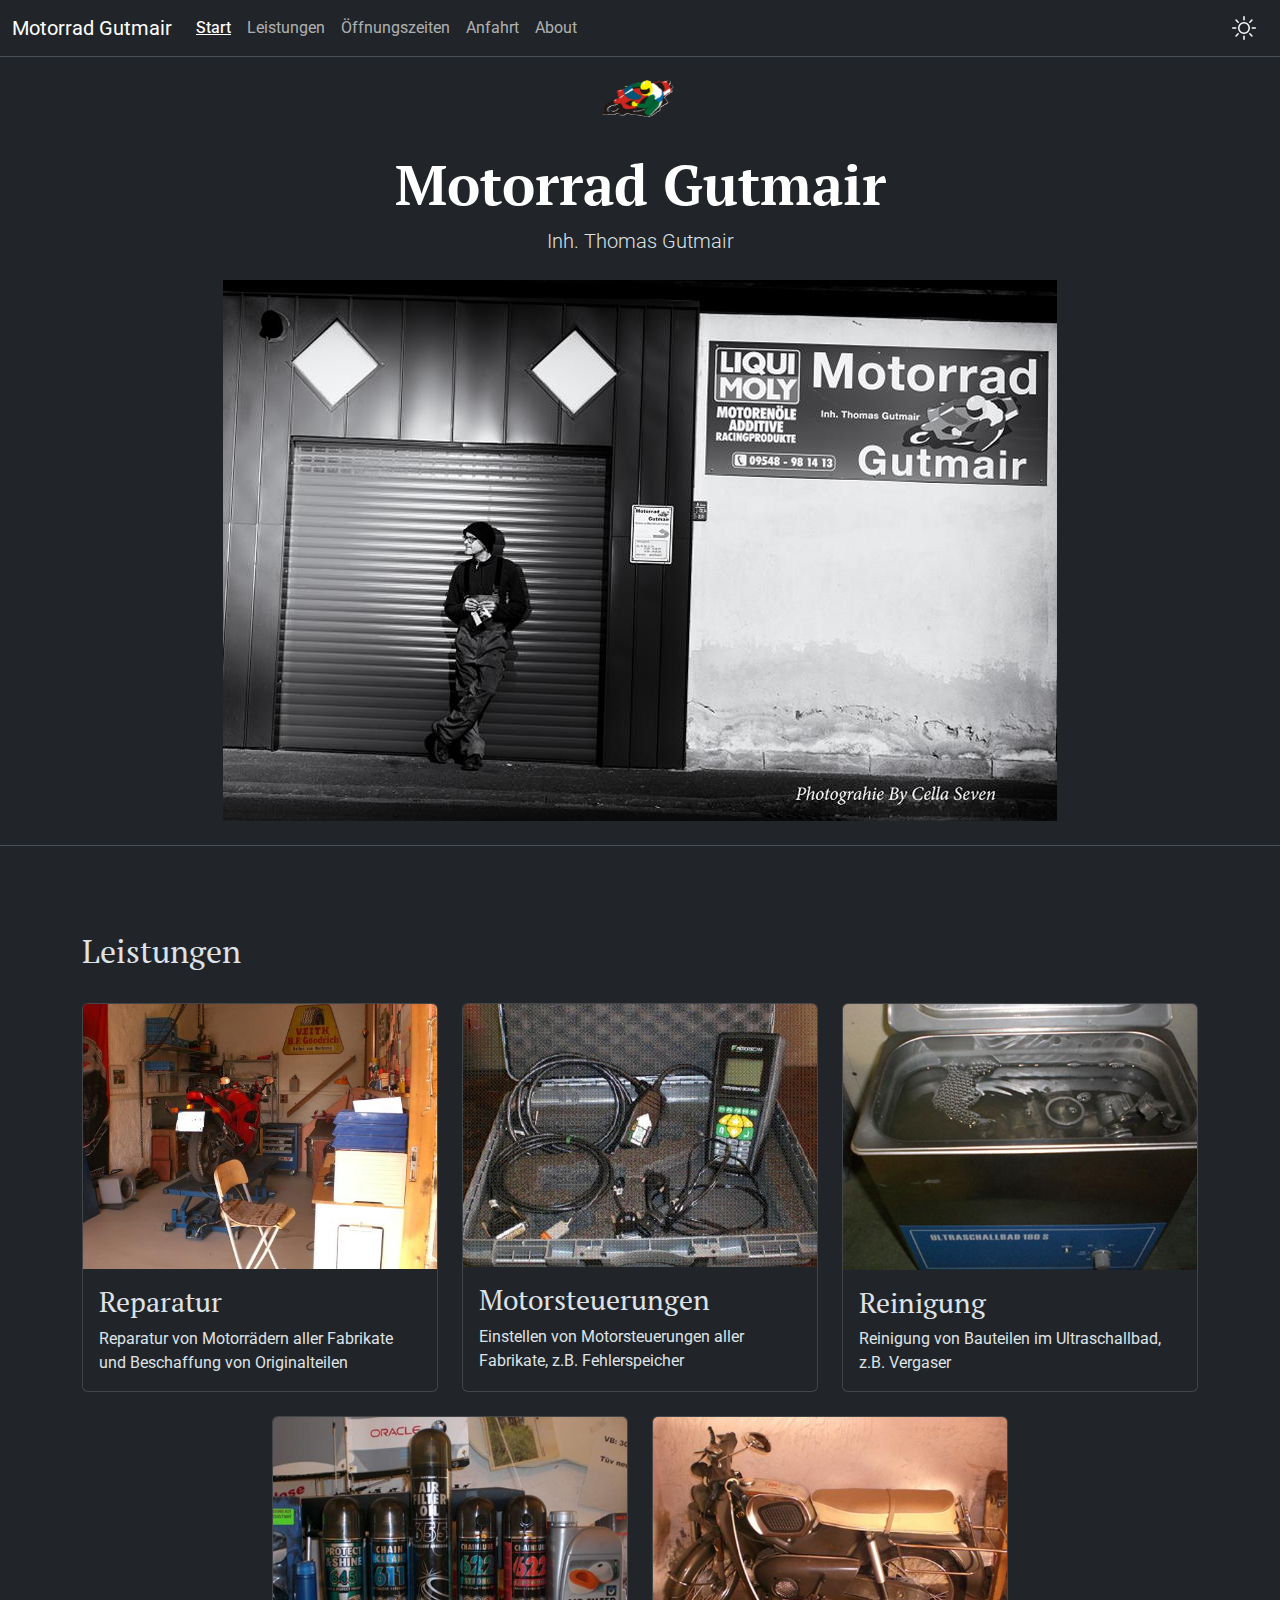
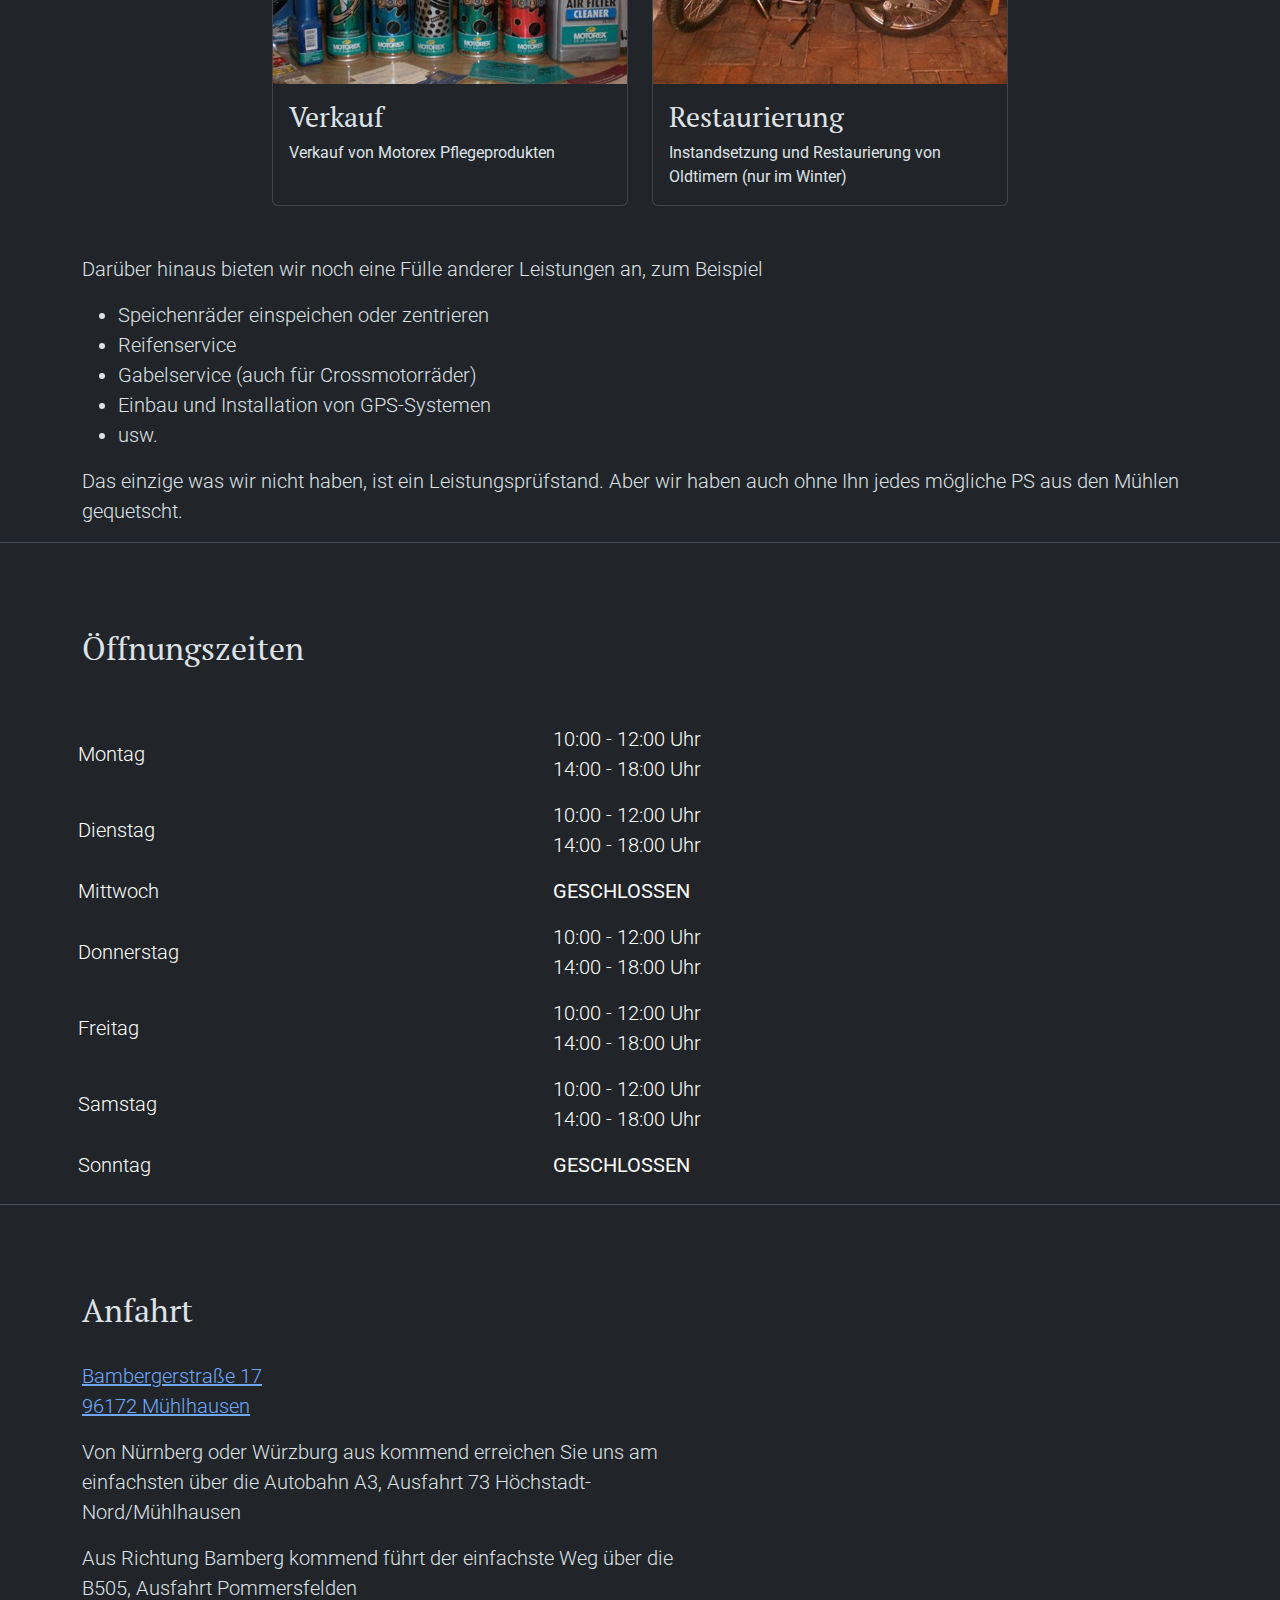
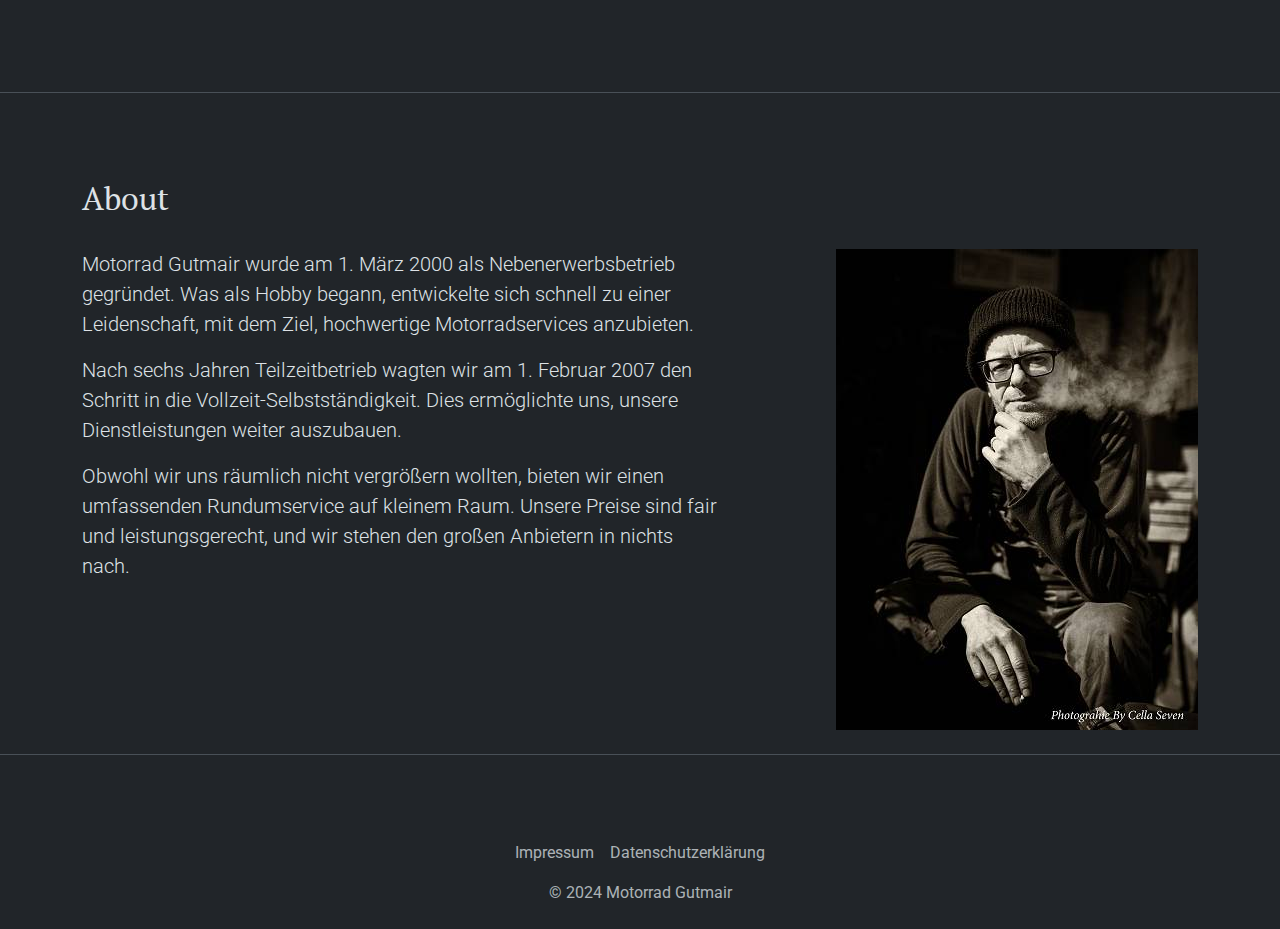
<file: index.html>
<!DOCTYPE html>
<html lang="de" data-bs-theme="dark">
  <head>
    <meta charset="UTF-8" />
    <title>Gutmair</title>
    <meta name="viewport" content="width=device-width,initial-scale=1" />
    <link rel="icon" type="image/png" href="./images/icons/favicon-32x32.png" />
    <link
      href="https://cdn.jsdelivr.net/npm/bootstrap@5.3.3/dist/css/bootstrap.min.css"
      rel="stylesheet"
      integrity="sha384-QWTKZyjpPEjISv5WaRU9OFeRpok6YctnYmDr5pNlyT2bRjXh0JMhjY6hW+ALEwIH"
      crossorigin="anonymous"
    />
    <link rel="preconnect" href="https://fonts.googleapis.com" />
    <link rel="preconnect" href="https://fonts.gstatic.com" crossorigin />
    <link
      href="https://fonts.googleapis.com/css2?family=PT+Serif:ital,wght@0,400;0,700;1,400;1,700&display=swap"
      rel="stylesheet"
    />
    <link rel="preconnect" href="https://fonts.googleapis.com" />
    <link rel="preconnect" href="https://fonts.gstatic.com" crossorigin />
    <link
      href="https://fonts.googleapis.com/css2?family=PT+Serif:ital,wght@0,400;0,700;1,400;1,700&family=Roboto:ital,wght@0,100;0,300;0,400;0,500;0,700;0,900;1,100;1,300;1,400;1,500;1,700;1,900&display=swap"
      rel="stylesheet"
    />
    <link rel="stylesheet" href="./css/style.css" />
  </head>
  <body
    class="noselect"
    data-bs-spy="scroll"
    data-bs-target="#navbar-scrollspy"
    tabindex="0"
  >
    <!-- Fixed Nav Bar -->
    <section id="section-navbar">
      <nav
        class="navbar navbar-expand-md fixed-top border-bottom bg-dark"
        id="navbar-scrollspy"
      >
        <div class="container-fluid">
          <span class="navbar-brand">Motorrad Gutmair</span>
          <button
            class="navbar-toggler"
            type="button"
            data-bs-toggle="collapse"
            data-bs-target="#navbarCollapse"
            aria-controls="navbarCollapse"
            aria-expanded="false"
            aria-label="Toggle navigation"
          >
            <span class="navbar-toggler-icon"></span>
          </button>
          <div class="collapse navbar-collapse" id="navbarCollapse">
            <ul class="navbar-nav me-auto mb-2 mb-md-0">
              <li class="nav-item">
                <a class="nav-link active" href="#start">Start</a>
              </li>
              <li class="nav-item">
                <a class="nav-link" href="#leistungen">Leistungen</a>
              </li>
              <li class="nav-item">
                <a class="nav-link" href="#öffnungszeiten">Öffnungszeiten</a>
              </li>
              <li class="nav-item">
                <a class="nav-link" href="#anfahrt">Anfahrt</a>
              </li>
              <li class="nav-item">
                <a class="nav-link" href="#about">About</a>
              </li>
            </ul>

            <button
              id="button-dark-mode"
              type="button"
              class="btn"
              style="border-style: none"
            >
              <img id="icon-dark-mode" src="./images/icons/sun.svg" />
            </button>
          </div>
        </div>
      </nav>
    </section>

    <!-- Start -->
    <section id="start" class="border-bottom">
      <div class="container text-center">
        <img
          class="d-block mx-auto mb-4"
          src="./images/icons/Logo.png"
          alt=""
          width="82"
          height="57"
        />

        <h1 class="display-4 fw-bold text-body-emphasis">Motorrad Gutmair</h1>
        <div class="col-lg-6 mx-auto">
          <p class="lead mb-4">Inh. Thomas Gutmair</p>
        </div>

        <div class="container">
          <img
            src="./images/hero_image.jpg"
            class="mb-4 hero_image col-12 hero-image col-md-10"
            alt="Foto Werkstatt Motorrad Gutmair"
            loading="lazy"
          />
        </div>
      </div>
    </section>

    <!-- Leistungen -->
    <section id="leistungen" class="border-bottom">
      <div class="container">
        <h2>Leistungen</h2>
        <div
          class="row row-cols-1 row-cols-md-3 g-4 justify-content-center mb-5"
        >
          <div class="col">
            <div class="card h-100">
              <img
                src="./images/Reparatur.jpg"
                class="card-img-top"
                alt="Werkstatt mit Hebebühne"
              />
              <div class="card-body">
                <h3 class="card-title">Reparatur</h3>
                <p class="card-text">
                  Reparatur von Motorrädern aller Fabrikate und Beschaffung von
                  Originalteilen
                </p>
              </div>
            </div>
          </div>
          <div class="col">
            <div class="card h-100">
              <img
                src="./images/Motorsteuerungen.jpg"
                class="card-img-top"
                alt="Motorsteuergerät"
              />
              <div class="card-body">
                <h3 class="card-title">Motorsteuerungen</h3>
                <p class="card-text">
                  Einstellen von Motorsteuerungen aller Fabrikate, z.B.
                  Fehlerspeicher
                </p>
              </div>
            </div>
          </div>
          <div class="col">
            <div class="card h-100">
              <img
                src="./images/Reinigung.jpg"
                class="card-img-top"
                alt="Ultraschallbad"
              />
              <div class="card-body">
                <h3 class="card-title">Reinigung</h3>
                <p class="card-text">
                  Reinigung von Bauteilen im Ultraschallbad, z.B. Vergaser
                </p>
              </div>
            </div>
          </div>
          <div class="col">
            <div class="card h-100">
              <img
                src="./images/Verkauf.jpg"
                class="card-img-top"
                alt="Motorpflegeprodukte"
              />
              <div class="card-body">
                <h3 class="card-title">Verkauf</h3>
                <p class="card-text">Verkauf von Motorex Pflegeprodukten</p>
              </div>
            </div>
          </div>
          <div class="col">
            <div class="card h-100">
              <img
                src="./images/Restaurierung.jpg"
                class="card-img-top"
                alt="Oldtimer Motorrad"
              />
              <div class="card-body">
                <h3 class="card-title">Restaurierung</h3>
                <p class="card-text">
                  Instandsetzung und Restaurierung von Oldtimern (nur im Winter)
                </p>
              </div>
            </div>
          </div>
        </div>
        <div class="row lead">
          <p>
            Darüber hinaus bieten wir noch eine Fülle anderer Leistungen an, zum
            Beispiel
          </p>
          <ul style="padding-left: 3rem">
            <li>Speichenräder einspeichen oder zentrieren</li>
            <li>Reifenservice</li>
            <li>Gabelservice (auch für Crossmotorräder)</li>
            <li>Einbau und Installation von GPS-Systemen</li>
            <li>usw.</li>
          </ul>
          <p>
            Das einzige was wir nicht haben, ist ein Leistungsprüfstand. Aber
            wir haben auch ohne Ihn jedes mögliche PS aus den Mühlen gequetscht.
          </p>
        </div>
      </div>
    </section>

    <!-- Öffungszeiten -->
    <section id="öffnungszeiten" class="border-bottom">
      <div class="container">
        <h2>Öffnungszeiten</h2>

        <div class="row">
          <table
            class="table lead table-hover table-borderless text-md-start align-middle"
          >
            <thead>
              <tr>
                <th scope="col"></th>
                <th scope="col"></th>
              </tr>
            </thead>
            <tbody>
              <tr>
                <td scope="row">Montag</td>
                <td>10:00 - 12:00 Uhr<br />14:00 - 18:00 Uhr</td>
              </tr>
              <tr>
                <td scope="row">Dienstag</td>
                <td>10:00 - 12:00 Uhr<br />14:00 - 18:00 Uhr</td>
              </tr>
              <tr>
                <td scope="row">Mittwoch</td>
                <td><b>GESCHLOSSEN</b></td>
              </tr>
              <tr>
                <td scope="row">Donnerstag</td>
                <td>10:00 - 12:00 Uhr<br />14:00 - 18:00 Uhr</td>
              </tr>
              <tr>
                <td scope="row">Freitag</td>
                <td>10:00 - 12:00 Uhr<br />14:00 - 18:00 Uhr</td>
              </tr>
              <tr>
                <td scope="row">Samstag</td>
                <td>10:00 - 12:00 Uhr<br />14:00 - 18:00 Uhr</td>
              </tr>
              <tr>
                <td scope="row">Sonntag</td>
                <td colspan="2"><b>GESCHLOSSEN</b></td>
              </tr>
            </tbody>
          </table>
        </div>
      </div>
    </section>

    <!-- About -->
    <section id="anfahrt" class="border-bottom">
      <div class="container">
        <h2>Anfahrt</h2>

        <div class="row">
          <div class="col-lg-7 text-lg-start">
            <p class="lead">
              <a
                href="https://www.google.com/maps/place/Motorrad+Gutmair/@49.9009258,10.4146036,9z/data=!4m6!3m5!1s0x47a210b705f6e97b:0xfeaf2be4a095dd6a!8m2!3d49.7552157!4d10.7777746!16s%2Fg%2F11f122tttz?entry=ttu"
                target="_blank">Bambergerstraße 17<br />96172 Mühlhausen</a
              >
            </p>
            <p class="lead">
              Von Nürnberg oder Würzburg aus kommend erreichen Sie uns am
              einfachsten über die Autobahn A3, Ausfahrt 73
              Höchstadt-Nord/Mühlhausen
            </p>
            <p class="lead">
              Aus Richtung Bamberg kommend führt der einfachste Weg über die
              B505, Ausfahrt Pommersfelden
            </p>
            <p class="lead"></p>
          </div>
          <div class="col-md-10 mx-auto mb-4 col-lg-5 text-center text-lg-end">
            <iframe
              src="https://www.google.com/maps/embed?pb=!1m18!1m12!1m3!1d2577.6400762331477!2d10.777774599999999!3d49.75521570000001!2m3!1f0!2f0!3f0!3m2!1i1024!2i768!4f13.1!3m3!1m2!1s0x47a210b705f6e97b%3A0xfeaf2be4a095dd6a!2sMotorrad%20Gutmair!5e0!3m2!1sde!2sde!4v1722774383857!5m2!1sde!2sde"
              height="300px"
              style="border: 0"
              allowfullscreen=""
              loading="lazy"
              referrerpolicy="no-referrer-when-downgrade"
            ></iframe>
          </div>
        </div>
      </div>
    </section>

    <!-- About -->
    <section id="about" class="border-bottom">
      <div class="container">
        <h2>About</h2>

        <div class="row">
          <div class="col-lg-7 text-lg-start">
            <p class="lead">
              Motorrad Gutmair wurde am 1. März 2000 als Nebenerwerbsbetrieb
              gegründet. Was als Hobby begann, entwickelte sich schnell zu einer
              Leidenschaft, mit dem Ziel, hochwertige Motorradservices
              anzubieten.
            </p>
            <p class="lead text-right">
              Nach sechs Jahren Teilzeitbetrieb wagten wir am 1. Februar 2007
              den Schritt in die Vollzeit-Selbstständigkeit. Dies ermöglichte
              uns, unsere Dienstleistungen weiter auszubauen.
            </p>
            <p class="lead">
              Obwohl wir uns räumlich nicht vergrößern wollten, bieten wir einen
              umfassenden Rundumservice auf kleinem Raum. Unsere Preise sind
              fair und leistungsgerecht, und wir stehen den großen Anbietern in
              nichts nach.
            </p>
          </div>
          <div class="col-md-10 mx-auto mb-4 col-lg-5 text-center text-lg-end">
            <img
              src="./images/about_image.jpg"
              class="about_image about-image"
              alt="Foto Werkstatt Motorrad Gutmair"
              loading="lazy"
            />
          </div>
        </div>
      </div>
    </section>

    <!-- Footer -->
    <section>
      <div class="container">
        <footer class="py-2">
          <ul class="nav justify-content-center mb-2">
            <li class="nav-item">
              <button
                type="button"
                class="nav-link px-2 text-body-secondary"
                data-bs-toggle="modal"
                data-bs-target="#modalImpressum"
              >
                Impressum
              </button>
            </li>
            <li class="nav-item">
              <a
                href="./datenschutz.html"
                target="blank"
                class="nav-link px-2 text-body-secondary"
                >Datenschutzerklärung</a
              >
            </li>
          </ul>
          <p class="text-center text-body-secondary">© 2024 Motorrad Gutmair</p>
        </footer>
      </div>
    </section>

    <!-- Modal -->
    <section id="section-modal">
      <div
        class="modal fade"
        id="modalImpressum"
        tabindex="-1"
        role="dialog"
        aria-labelledby="exampleModalCenterTitle"
        aria-hidden="true"
      >
        <div class="modal-dialog modal-dialog-centered" role="document">
          <div class="modal-content">
            <div class="modal-header">
              <h5 class="modal-title" id="exampleModalLongTitle">Impressum</h5>
            </div>
            <div class="modal-body">
              Motorrad Gutmair<br />Inhaber Thomas Gutmair<br /><br />Bambergerstraße
              17<br />96172 Mühlhausen<br /><br />Tel.: 09548 / 981413<br />Fax.:
              09548 / 981412<br />motorrad.gutmair@freenet.de<br /><br />Ust.-Id.Nr.:
              DE229272798
            </div>
            <div class="modal-footer">
              <button
                type="button"
                class="btn btn-secondary"
                data-bs-dismiss="modal"
              >
                Close
              </button>
            </div>
          </div>
        </div>
      </div>
    </section>

    <script
      src="https://cdn.jsdelivr.net/npm/bootstrap@5.3.3/dist/js/bootstrap.bundle.min.js"
      integrity="sha384-YvpcrYf0tY3lHB60NNkmXc5s9fDVZLESaAA55NDzOxhy9GkcIdslK1eN7N6jIeHz"
      crossorigin="anonymous"
    ></script>
    <script>
      document.addEventListener("DOMContentLoaded", () => {
        const theme = localStorage.getItem("theme") || "dark";
        setTheme(theme);

        const button = document.getElementById("button-dark-mode");
        button.addEventListener("click", () => {
          button.classList.add("animate");
          button.addEventListener(
            "animationend",
            () => {
              button.classList.remove("animate");
            },
            { once: true }
          );

          const currentTheme =
            document.documentElement.getAttribute("data-bs-theme");
          const newTheme = currentTheme === "dark" ? "light" : "dark";
          setTheme(newTheme);
        });

        const navLinks = document.querySelectorAll(".nav-link");
        const menuToggle = document.getElementById("navbarCollapse");
        const bsCollapse = bootstrap.Collapse.getOrCreateInstance(menuToggle, {
          toggle: false,
        });
        navLinks.forEach((link) => {
          link.addEventListener("click", function () {
            console.log("Test");
            navLinks.forEach((nav) => nav.classList.remove("active"));
            this.classList.add("active");
            if (menuToggle.classList.contains("show")) {
              bsCollapse.toggle();
            }
          });
        });
      });

      function setTheme(theme) {
        document.documentElement.setAttribute("data-bs-theme", theme);
        localStorage.setItem("theme", theme);
        const iconSrc =
          theme === "dark"
            ? "./images/icons/sun.svg"
            : "./images/icons/moon.svg";
        document.getElementById("icon-dark-mode").src = iconSrc;

        if (theme === "dark") {
          const elementsLight = document.querySelectorAll(".bg-light");
          elementsLight.forEach((element) => {
            element.classList.remove("bg-light");
            element.classList.add("bg-dark");
          });
        } else {
          const elementsDark = document.querySelectorAll(".bg-dark");
          elementsDark.forEach((element) => {
            element.classList.remove("bg-dark");
            element.classList.add("bg-light");
          });
        }
      }
    </script>
  </body>
</html>
</file>
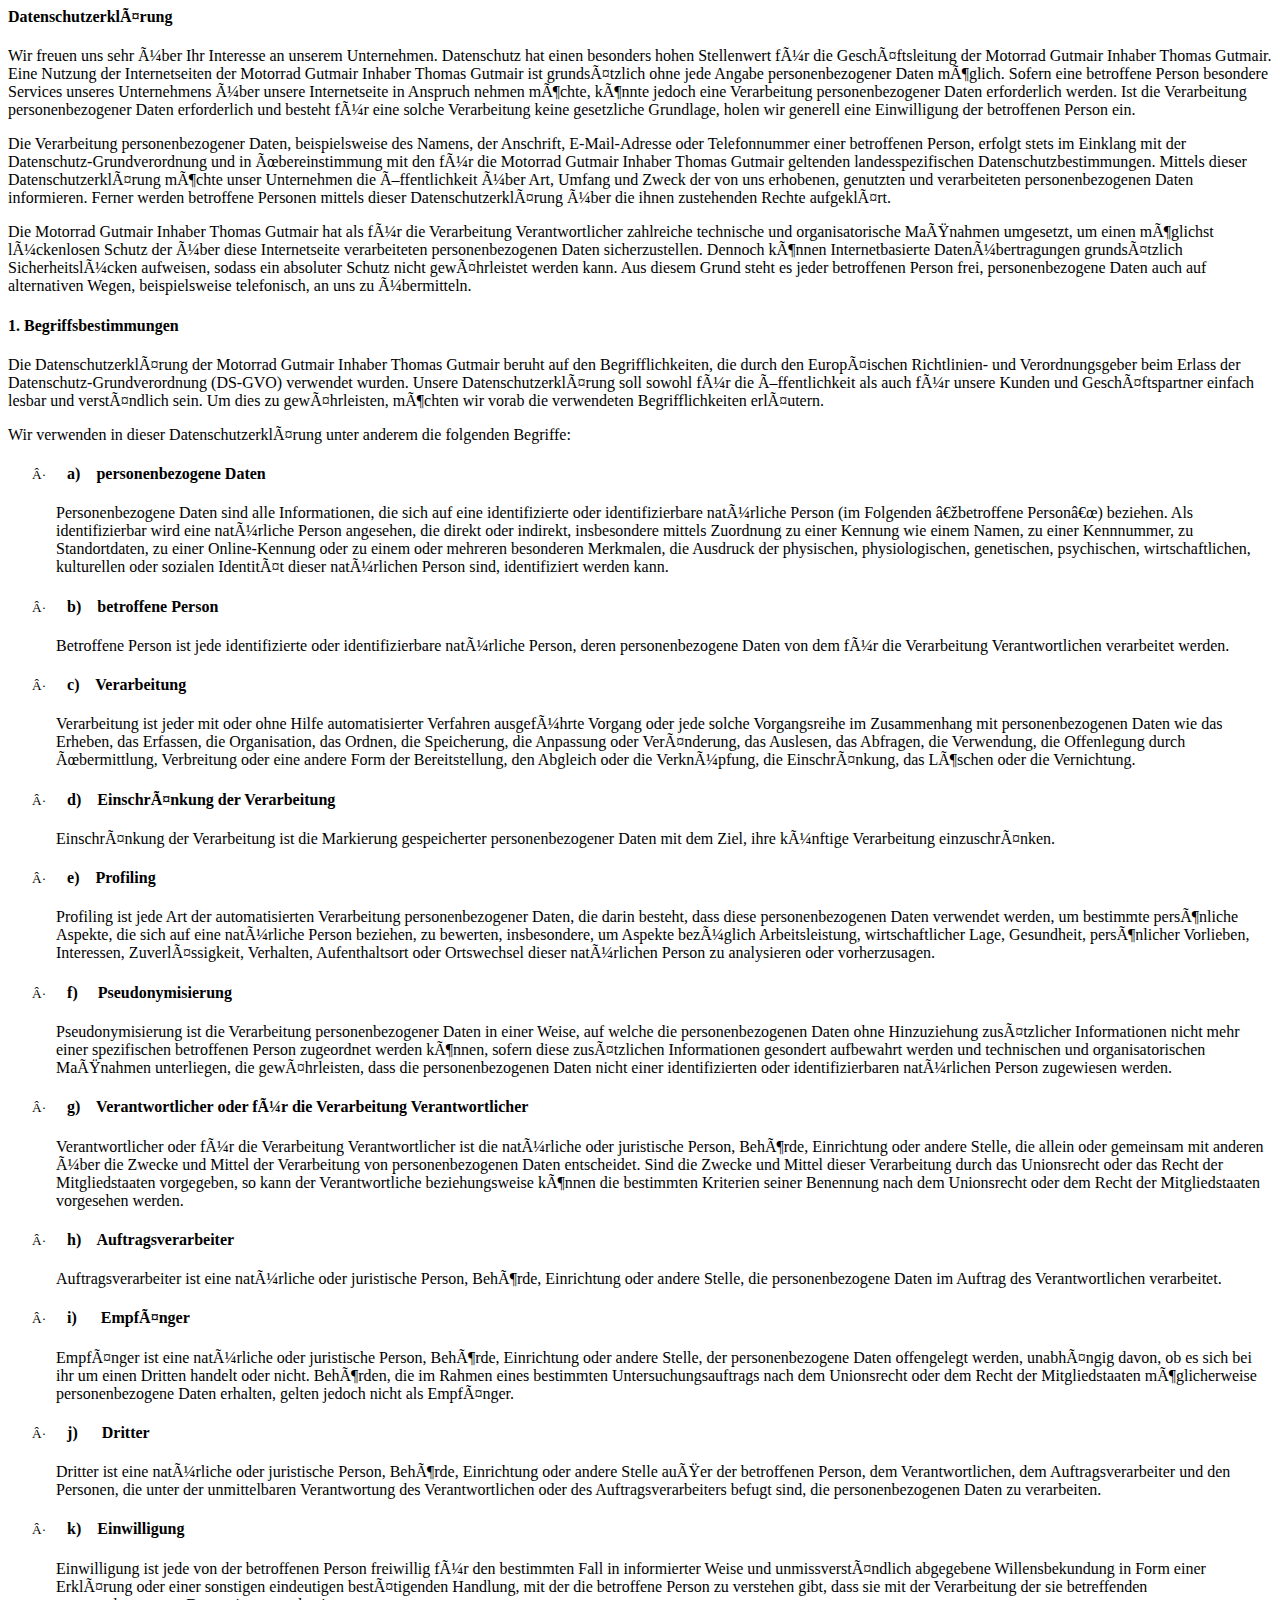
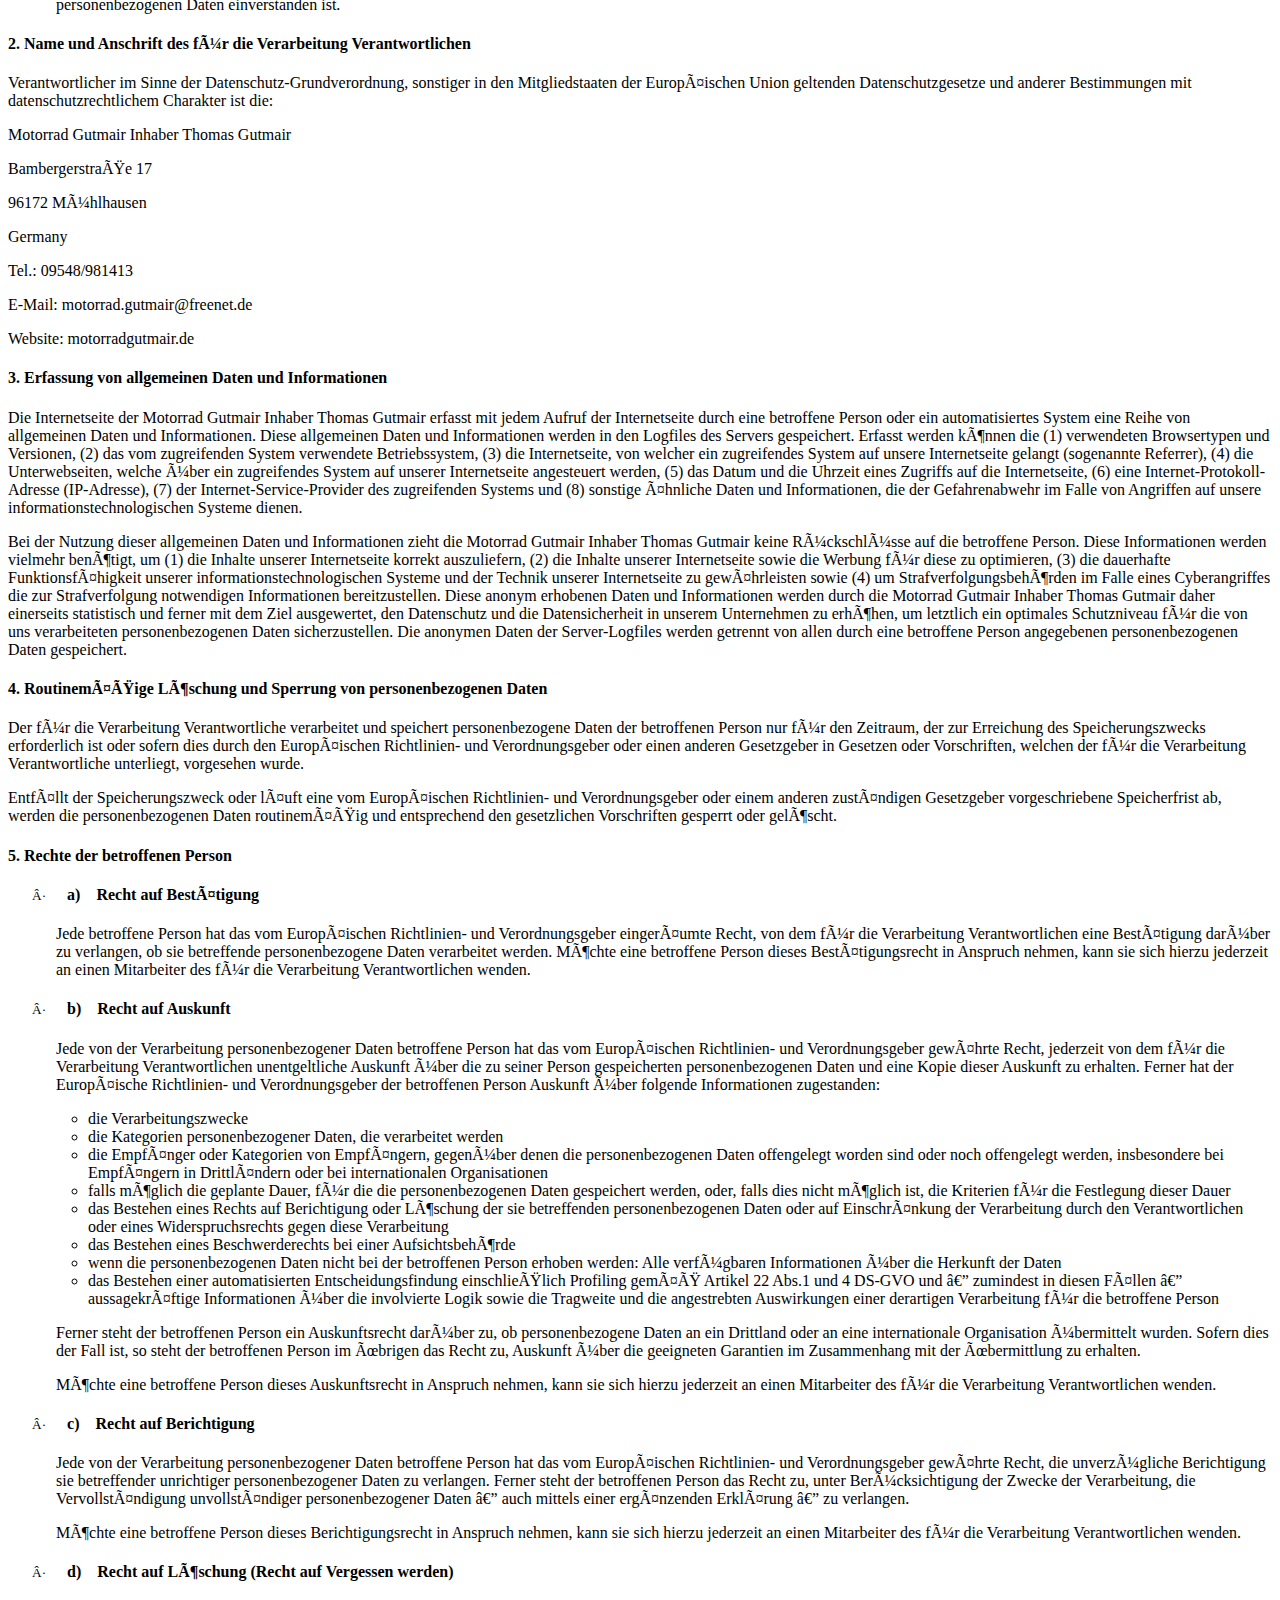
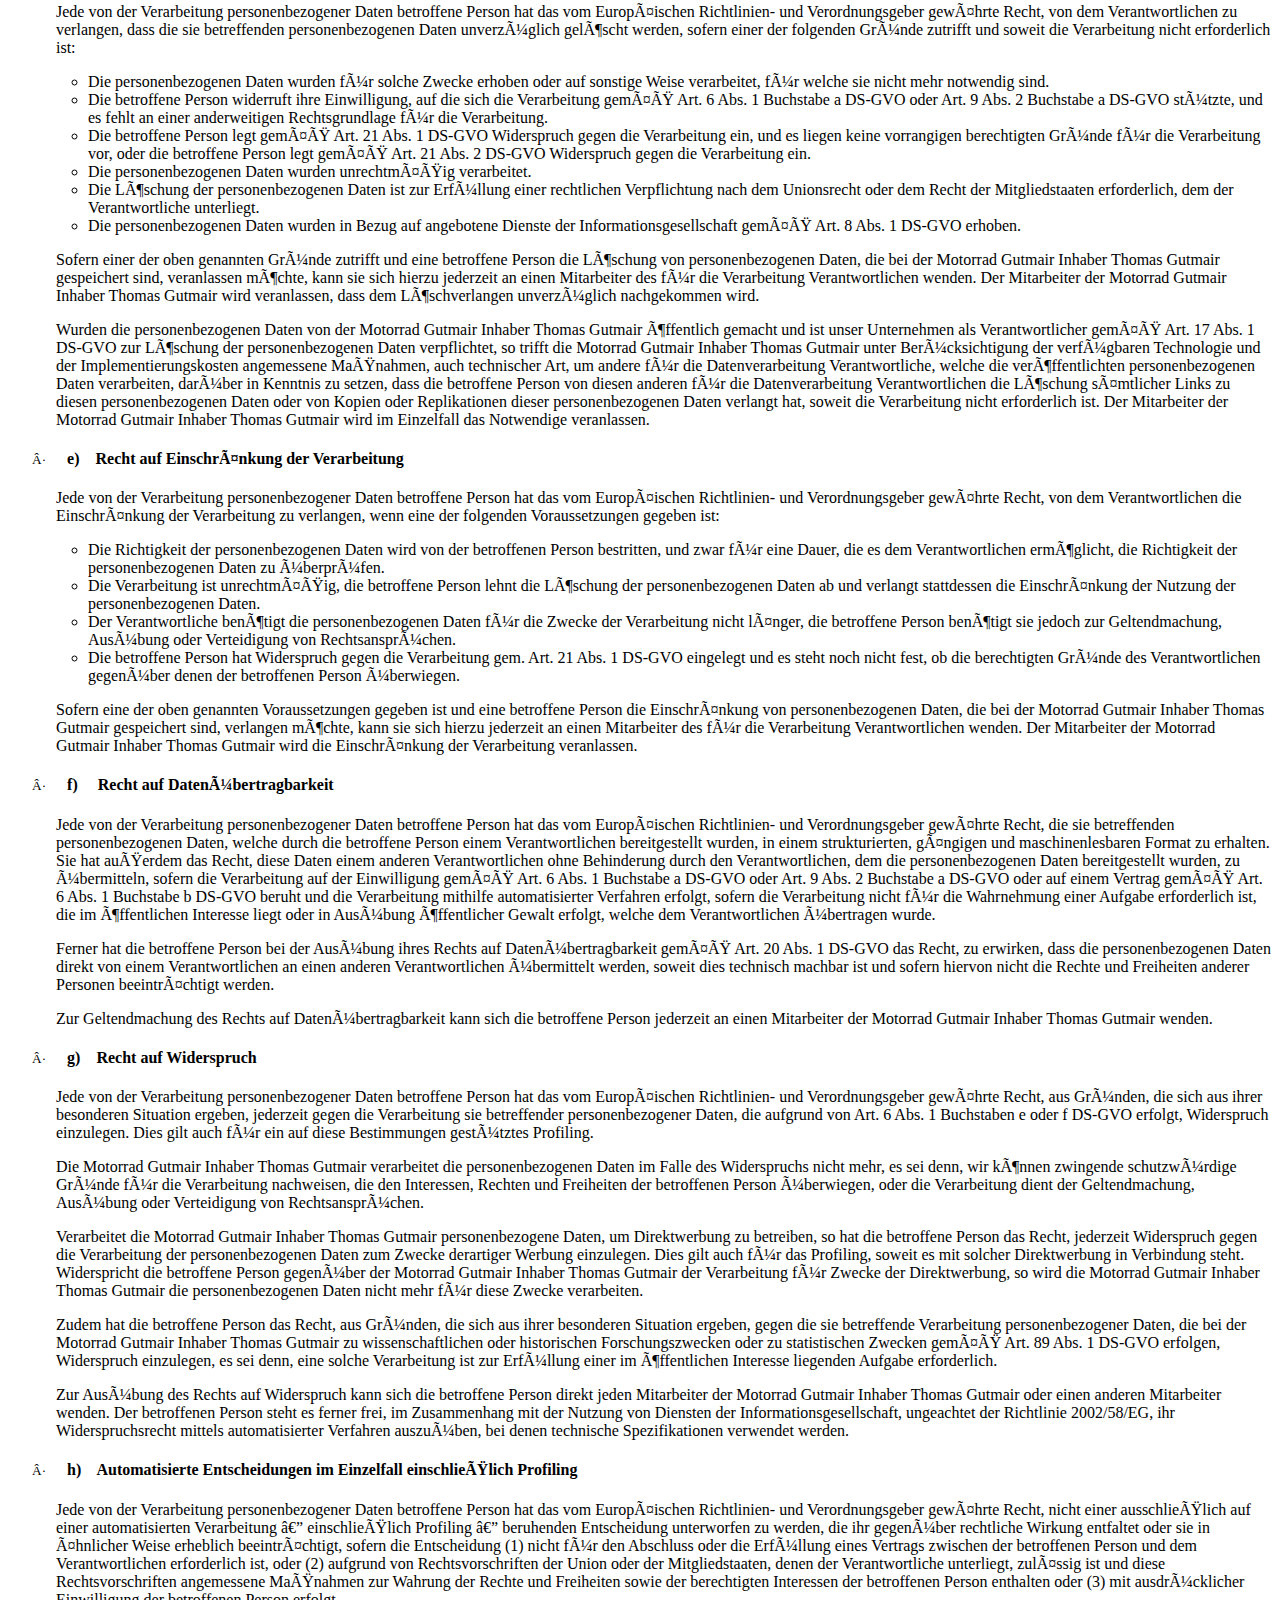
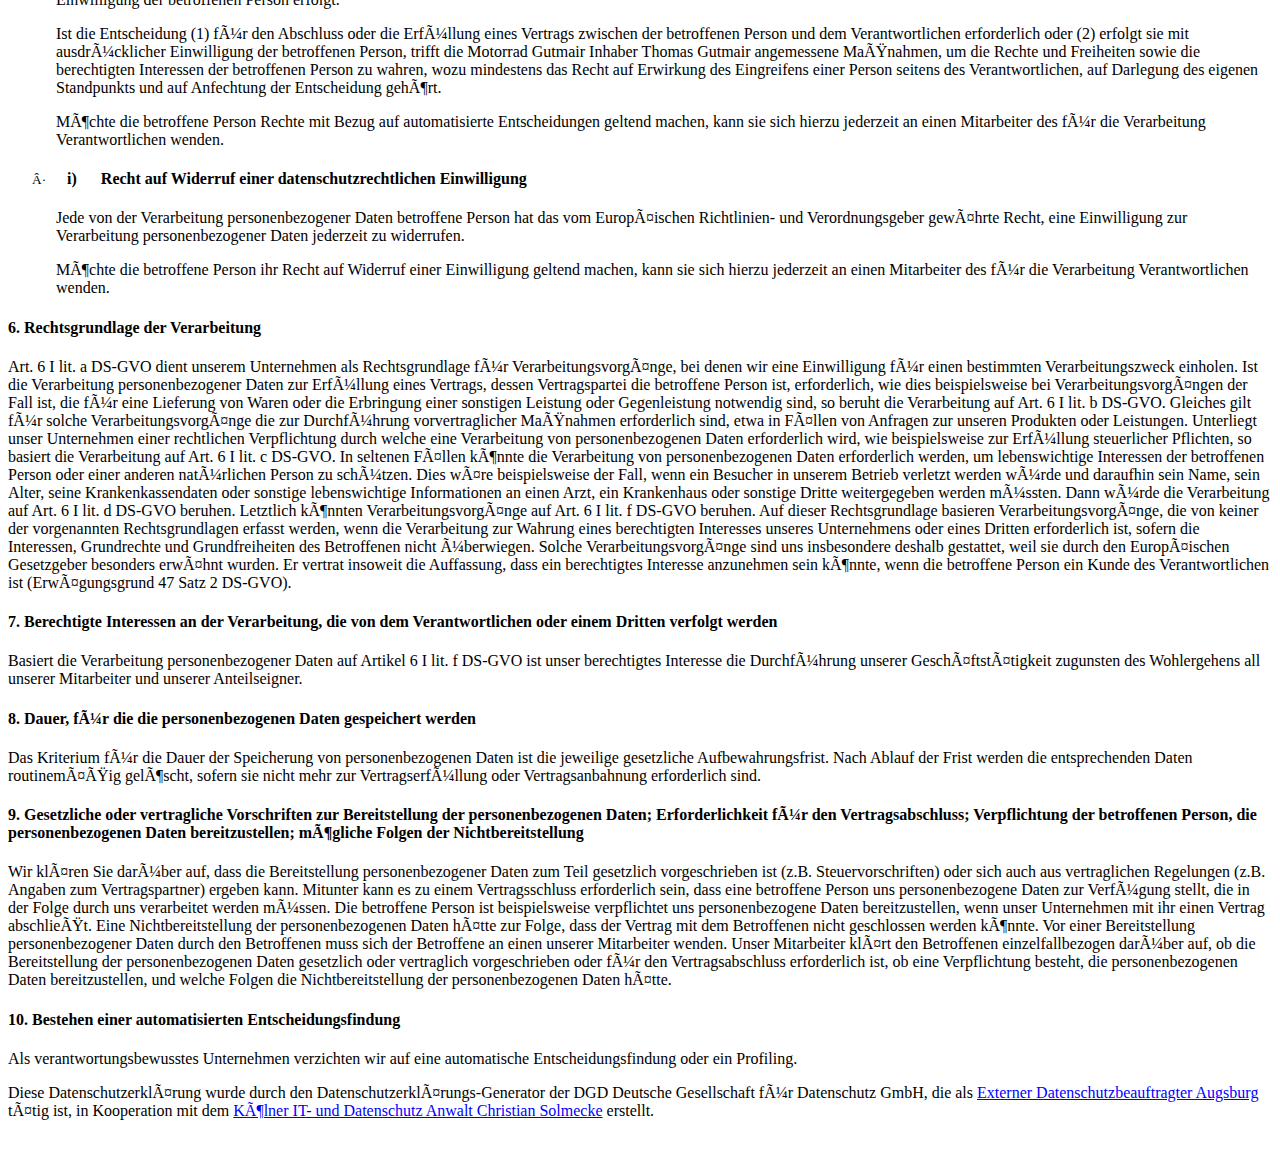
<file: datenschutz.html>
<html
  xmlns:o="urn:schemas-microsoft-com:office:office"
  xmlns:w="urn:schemas-microsoft-com:office:word"
  xmlns="http://www.w3.org/TR/REC-html40"
>
  <head>
    <meta http-equiv="Content-Type" content="text/html; charset=windows-1252" />
    <meta name="ProgId" content="Word.Document" />
    <meta name="Generator" content="Microsoft Word 11" />
    <meta name="Originator" content="Microsoft Word 11" />
    <link rel="File-List" href="Datenschutzerklärung-Dateien/filelist.xml" />
    <title>Datenschutzerklärung</title>
    <!--[if gte mso 9
      ]><xml>
        <o:DocumentProperties>
          <o:Author>P</o:Author>
          <o:LastAuthor>P</o:LastAuthor>
          <o:Revision>1</o:Revision>
          <o:Created>2018-05-20T13:06:00Z</o:Created>
          <o:LastSaved>2018-05-20T13:06:00Z</o:LastSaved>
          <o:Pages>1</o:Pages>
          <o:Words>4070</o:Words>
          <o:Characters>25645</o:Characters>
          <o:Company>Pandora</o:Company>
          <o:Lines>213</o:Lines>
          <o:Paragraphs>59</o:Paragraphs>
          <o:CharactersWithSpaces>29656</o:CharactersWithSpaces>
          <o:Version>11.9999</o:Version>
        </o:DocumentProperties>
      </xml><!
    [endif]-->
    <!--[if gte mso 9
      ]><xml>
        <w:WordDocument>
          <w:HyphenationZone>21</w:HyphenationZone>
          <w:PunctuationKerning />
          <w:ValidateAgainstSchemas />
          <w:SaveIfXMLInvalid>false</w:SaveIfXMLInvalid>
          <w:IgnoreMixedContent>false</w:IgnoreMixedContent>
          <w:AlwaysShowPlaceholderText>false</w:AlwaysShowPlaceholderText>
          <w:Compatibility>
            <w:BreakWrappedTables />
            <w:SnapToGridInCell />
            <w:WrapTextWithPunct />
            <w:UseAsianBreakRules />
            <w:DontGrowAutofit />
          </w:Compatibility>
          <w:BrowserLevel>MicrosoftInternetExplorer4</w:BrowserLevel>
        </w:WordDocument>
      </xml><!
    [endif]-->
    <!--[if gte mso 9
      ]><xml>
        <w:LatentStyles DefLockedState="false" LatentStyleCount="156">
        </w:LatentStyles> </xml
    ><![endif]-->
    <style>
      <!--
       /* Font Definitions */
       @font-face
          {font-family:Wingdings;
          panose-1:5 0 0 0 0 0 0 0 0 0;
          mso-font-charset:2;
          mso-generic-font-family:auto;
          mso-font-pitch:variable;
          mso-font-signature:0 268435456 0 0 -2147483648 0;}
       /* Style Definitions */
       p.MsoNormal, li.MsoNormal, div.MsoNormal
          {mso-style-parent:"";
          margin:0cm;
          margin-bottom:.0001pt;
          mso-pagination:widow-orphan;
          font-size:12.0pt;
          font-family:"Times New Roman";
          mso-fareast-font-family:"Times New Roman";}
      h4
          {mso-margin-top-alt:auto;
          margin-right:0cm;
          mso-margin-bottom-alt:auto;
          margin-left:0cm;
          mso-pagination:widow-orphan;
          mso-outline-level:4;
          font-size:12.0pt;
          font-family:"Times New Roman";
          font-weight:bold;}
      a:link, span.MsoHyperlink
          {color:blue;
          text-decoration:underline;
          text-underline:single;}
      a:visited, span.MsoHyperlinkFollowed
          {color:purple;
          text-decoration:underline;
          text-underline:single;}
      p
          {mso-margin-top-alt:auto;
          margin-right:0cm;
          mso-margin-bottom-alt:auto;
          margin-left:0cm;
          mso-pagination:widow-orphan;
          font-size:12.0pt;
          font-family:"Times New Roman";
          mso-fareast-font-family:"Times New Roman";}
      @page Section1
          {size:595.3pt 841.9pt;
          margin:70.85pt 70.85pt 2.0cm 70.85pt;
          mso-header-margin:35.4pt;
          mso-footer-margin:35.4pt;
          mso-paper-source:0;}
      div.Section1
          {page:Section1;}
       /* List Definitions */
       @list l0
          {mso-list-id:368576583;
          mso-list-template-ids:1494233824;}
      @list l0:level1
          {mso-level-number-format:bullet;
          mso-level-text:\F0B7;
          mso-level-tab-stop:36.0pt;
          mso-level-number-position:left;
          text-indent:-18.0pt;
          mso-ansi-font-size:10.0pt;
          font-family:Symbol;}
      @list l0:level2
          {mso-level-number-format:bullet;
          mso-level-text:o;
          mso-level-tab-stop:72.0pt;
          mso-level-number-position:left;
          text-indent:-18.0pt;
          mso-ansi-font-size:10.0pt;
          font-family:"Courier New";
          mso-bidi-font-family:"Times New Roman";}
      @list l1
          {mso-list-id:600573944;
          mso-list-template-ids:832195324;}
      @list l1:level1
          {mso-level-number-format:bullet;
          mso-level-text:\F0B7;
          mso-level-tab-stop:36.0pt;
          mso-level-number-position:left;
          text-indent:-18.0pt;
          mso-ansi-font-size:10.0pt;
          font-family:Symbol;}
      ol
          {margin-bottom:0cm;}
      ul
          {margin-bottom:0cm;}
      -->
    </style>
    <!--[if gte mso 10]>
      <style>
        /* Style Definitions */
        table.MsoNormalTable {
          mso-style-name: "Normale Tabelle";
          mso-tstyle-rowband-size: 0;
          mso-tstyle-colband-size: 0;
          mso-style-noshow: yes;
          mso-style-parent: "";
          mso-padding-alt: 0cm 5.4pt 0cm 5.4pt;
          mso-para-margin: 0cm;
          mso-para-margin-bottom: 0.0001pt;
          mso-pagination: widow-orphan;
          font-size: 10pt;
          font-family: "Times New Roman";
          mso-ansi-language: #0400;
          mso-fareast-language: #0400;
          mso-bidi-language: #0400;
        }
      </style>
    <![endif]-->
  </head>

  <body lang="DE" link="blue" vlink="purple" style="tab-interval: 35.4pt">
    <div class="Section1">
      <h4>Datenschutzerklärung<o:p></o:p></h4>

      <p>
        Wir freuen uns sehr über Ihr Interesse an unserem Unternehmen.
        Datenschutz hat einen besonders hohen Stellenwert für die
        Geschäftsleitung der Motorrad Gutmair Inhaber Thomas Gutmair. Eine
        Nutzung der Internetseiten der Motorrad Gutmair Inhaber Thomas Gutmair
        ist grundsätzlich ohne jede Angabe personenbezogener Daten möglich.
        Sofern eine betroffene Person besondere Services unseres Unternehmens
        über unsere Internetseite in Anspruch nehmen möchte, könnte jedoch eine
        Verarbeitung personenbezogener Daten erforderlich werden. Ist die
        Verarbeitung personenbezogener Daten erforderlich und besteht für eine
        solche Verarbeitung keine gesetzliche Grundlage, holen wir generell eine
        Einwilligung der betroffenen Person ein.<o:p></o:p>
      </p>

      <p>
        Die Verarbeitung personenbezogener Daten, beispielsweise des Namens, der
        Anschrift, E-Mail-Adresse oder Telefonnummer einer betroffenen Person,
        erfolgt stets im Einklang mit der Datenschutz-Grundverordnung und in
        Übereinstimmung mit den für die Motorrad Gutmair Inhaber Thomas Gutmair
        geltenden landesspezifischen Datenschutzbestimmungen. Mittels dieser
        Datenschutzerklärung möchte unser Unternehmen die Öffentlichkeit über
        Art, Umfang und Zweck der von uns erhobenen, genutzten und verarbeiteten
        personenbezogenen Daten informieren. Ferner werden betroffene Personen
        mittels dieser Datenschutzerklärung über die ihnen zustehenden Rechte
        aufgeklärt.<o:p></o:p>
      </p>

      <p>
        Die Motorrad Gutmair Inhaber Thomas Gutmair hat als für die Verarbeitung
        Verantwortlicher zahlreiche technische und organisatorische Maßnahmen
        umgesetzt, um einen möglichst lückenlosen Schutz der über diese
        Internetseite verarbeiteten personenbezogenen Daten sicherzustellen.
        Dennoch können Internetbasierte Datenübertragungen grundsätzlich
        Sicherheitslücken aufweisen, sodass ein absoluter Schutz nicht
        gewährleistet werden kann. Aus diesem Grund steht es jeder betroffenen
        Person frei, personenbezogene Daten auch auf alternativen Wegen,
        beispielsweise telefonisch, an uns zu übermitteln.<o:p></o:p>
      </p>

      <h4>1. Begriffsbestimmungen<o:p></o:p></h4>

      <p>
        Die Datenschutzerklärung der Motorrad Gutmair Inhaber Thomas Gutmair
        beruht auf den Begrifflichkeiten, die durch den Europäischen
        Richtlinien- und Verordnungsgeber beim Erlass der
        Datenschutz-Grundverordnung (DS-GVO) verwendet wurden. Unsere
        Datenschutzerklärung soll sowohl für die Öffentlichkeit als auch für
        unsere Kunden und Geschäftspartner einfach lesbar und verständlich sein.
        Um dies zu gewährleisten, möchten wir vorab die verwendeten
        Begrifflichkeiten erläutern.<o:p></o:p>
      </p>

      <p>
        Wir verwenden in dieser Datenschutzerklärung unter anderem die folgenden
        Begriffe:<o:p></o:p>
      </p>

      <h4
        style="
          margin-left: 36pt;
          text-indent: -18pt;
          mso-list: l1 level1 lfo1;
          tab-stops: list 36pt;
        "
      >
        <!--[if !supportLists]--><span
          style="
            font-size: 10pt;
            mso-bidi-font-size: 12pt;
            font-family: Symbol;
            mso-fareast-font-family: Symbol;
            mso-bidi-font-family: Symbol;
            font-weight: normal;
            mso-bidi-font-weight: bold;
          "
          ><span style="mso-list: Ignore"
            >·<span style="font: 7pt 'Times New Roman'"
              >&nbsp;&nbsp;&nbsp;&nbsp;&nbsp;&nbsp;&nbsp;&nbsp;
            </span></span
          ></span
        ><!--[endif]-->a)&nbsp;&nbsp;&nbsp; personenbezogene Daten<o:p></o:p>
      </h4>

      <p style="margin-left: 36pt">
        Personenbezogene Daten sind alle Informationen, die sich auf eine
        identifizierte oder identifizierbare natürliche Person (im Folgenden
        „betroffene Person“) beziehen. Als identifizierbar wird eine natürliche
        Person angesehen, die direkt oder indirekt, insbesondere mittels
        Zuordnung zu einer Kennung wie einem Namen, zu einer Kennnummer, zu
        Standortdaten, zu einer Online-Kennung oder zu einem oder mehreren
        besonderen Merkmalen, die Ausdruck der physischen, physiologischen,
        genetischen, psychischen, wirtschaftlichen, kulturellen oder sozialen
        Identität dieser natürlichen Person sind, identifiziert werden kann.<o:p
        ></o:p>
      </p>

      <h4
        style="
          margin-left: 36pt;
          text-indent: -18pt;
          mso-list: l1 level1 lfo1;
          tab-stops: list 36pt;
        "
      >
        <!--[if !supportLists]--><span
          style="
            font-size: 10pt;
            mso-bidi-font-size: 12pt;
            font-family: Symbol;
            mso-fareast-font-family: Symbol;
            mso-bidi-font-family: Symbol;
            font-weight: normal;
            mso-bidi-font-weight: bold;
          "
          ><span style="mso-list: Ignore"
            >·<span style="font: 7pt 'Times New Roman'"
              >&nbsp;&nbsp;&nbsp;&nbsp;&nbsp;&nbsp;&nbsp;&nbsp;
            </span></span
          ></span
        ><!--[endif]-->b)&nbsp;&nbsp;&nbsp; betroffene Person<o:p></o:p>
      </h4>

      <p style="margin-left: 36pt">
        Betroffene Person ist jede identifizierte oder identifizierbare
        natürliche Person, deren personenbezogene Daten von dem für die
        Verarbeitung Verantwortlichen verarbeitet werden.<o:p></o:p>
      </p>

      <h4
        style="
          margin-left: 36pt;
          text-indent: -18pt;
          mso-list: l1 level1 lfo1;
          tab-stops: list 36pt;
        "
      >
        <!--[if !supportLists]--><span
          style="
            font-size: 10pt;
            mso-bidi-font-size: 12pt;
            font-family: Symbol;
            mso-fareast-font-family: Symbol;
            mso-bidi-font-family: Symbol;
            font-weight: normal;
            mso-bidi-font-weight: bold;
          "
          ><span style="mso-list: Ignore"
            >·<span style="font: 7pt 'Times New Roman'"
              >&nbsp;&nbsp;&nbsp;&nbsp;&nbsp;&nbsp;&nbsp;&nbsp;
            </span></span
          ></span
        ><!--[endif]-->c)&nbsp;&nbsp;&nbsp; Verarbeitung<o:p></o:p>
      </h4>

      <p style="margin-left: 36pt">
        Verarbeitung ist jeder mit oder ohne Hilfe automatisierter Verfahren
        ausgeführte Vorgang oder jede solche Vorgangsreihe im Zusammenhang mit
        personenbezogenen Daten wie das Erheben, das Erfassen, die Organisation,
        das Ordnen, die Speicherung, die Anpassung oder Veränderung, das
        Auslesen, das Abfragen, die Verwendung, die Offenlegung durch
        Übermittlung, Verbreitung oder eine andere Form der Bereitstellung, den
        Abgleich oder die Verknüpfung, die Einschränkung, das Löschen oder die
        Vernichtung.<o:p></o:p>
      </p>

      <h4
        style="
          margin-left: 36pt;
          text-indent: -18pt;
          mso-list: l1 level1 lfo1;
          tab-stops: list 36pt;
        "
      >
        <!--[if !supportLists]--><span
          style="
            font-size: 10pt;
            mso-bidi-font-size: 12pt;
            font-family: Symbol;
            mso-fareast-font-family: Symbol;
            mso-bidi-font-family: Symbol;
            font-weight: normal;
            mso-bidi-font-weight: bold;
          "
          ><span style="mso-list: Ignore"
            >·<span style="font: 7pt 'Times New Roman'"
              >&nbsp;&nbsp;&nbsp;&nbsp;&nbsp;&nbsp;&nbsp;&nbsp;
            </span></span
          ></span
        ><!--[endif]-->d)&nbsp;&nbsp;&nbsp; Einschränkung der Verarbeitung<o:p
        ></o:p>
      </h4>

      <p style="margin-left: 36pt">
        Einschränkung der Verarbeitung ist die Markierung gespeicherter
        personenbezogener Daten mit dem Ziel, ihre künftige Verarbeitung
        einzuschränken.<o:p></o:p>
      </p>

      <h4
        style="
          margin-left: 36pt;
          text-indent: -18pt;
          mso-list: l1 level1 lfo1;
          tab-stops: list 36pt;
        "
      >
        <!--[if !supportLists]--><span
          style="
            font-size: 10pt;
            mso-bidi-font-size: 12pt;
            font-family: Symbol;
            mso-fareast-font-family: Symbol;
            mso-bidi-font-family: Symbol;
            font-weight: normal;
            mso-bidi-font-weight: bold;
          "
          ><span style="mso-list: Ignore"
            >·<span style="font: 7pt 'Times New Roman'"
              >&nbsp;&nbsp;&nbsp;&nbsp;&nbsp;&nbsp;&nbsp;&nbsp;
            </span></span
          ></span
        ><!--[endif]-->e)&nbsp;&nbsp;&nbsp; Profiling<o:p></o:p>
      </h4>

      <p style="margin-left: 36pt">
        Profiling ist jede Art der automatisierten Verarbeitung
        personenbezogener Daten, die darin besteht, dass diese personenbezogenen
        Daten verwendet werden, um bestimmte persönliche Aspekte, die sich auf
        eine natürliche Person beziehen, zu bewerten, insbesondere, um Aspekte
        bezüglich Arbeitsleistung, wirtschaftlicher Lage, Gesundheit,
        persönlicher Vorlieben, Interessen, Zuverlässigkeit, Verhalten,
        Aufenthaltsort oder Ortswechsel dieser natürlichen Person zu analysieren
        oder vorherzusagen.<o:p></o:p>
      </p>

      <h4
        style="
          margin-left: 36pt;
          text-indent: -18pt;
          mso-list: l1 level1 lfo1;
          tab-stops: list 36pt;
        "
      >
        <!--[if !supportLists]--><span
          style="
            font-size: 10pt;
            mso-bidi-font-size: 12pt;
            font-family: Symbol;
            mso-fareast-font-family: Symbol;
            mso-bidi-font-family: Symbol;
            font-weight: normal;
            mso-bidi-font-weight: bold;
          "
          ><span style="mso-list: Ignore"
            >·<span style="font: 7pt 'Times New Roman'"
              >&nbsp;&nbsp;&nbsp;&nbsp;&nbsp;&nbsp;&nbsp;&nbsp;
            </span></span
          ></span
        ><!--[endif]-->f)&nbsp;&nbsp;&nbsp;&nbsp; Pseudonymisierung<o:p></o:p>
      </h4>

      <p style="margin-left: 36pt">
        Pseudonymisierung ist die Verarbeitung personenbezogener Daten in einer
        Weise, auf welche die personenbezogenen Daten ohne Hinzuziehung
        zusätzlicher Informationen nicht mehr einer spezifischen betroffenen
        Person zugeordnet werden können, sofern diese zusätzlichen Informationen
        gesondert aufbewahrt werden und technischen und organisatorischen
        Maßnahmen unterliegen, die gewährleisten, dass die personenbezogenen
        Daten nicht einer identifizierten oder identifizierbaren natürlichen
        Person zugewiesen werden.<o:p></o:p>
      </p>

      <h4
        style="
          margin-left: 36pt;
          text-indent: -18pt;
          mso-list: l1 level1 lfo1;
          tab-stops: list 36pt;
        "
      >
        <!--[if !supportLists]--><span
          style="
            font-size: 10pt;
            mso-bidi-font-size: 12pt;
            font-family: Symbol;
            mso-fareast-font-family: Symbol;
            mso-bidi-font-family: Symbol;
            font-weight: normal;
            mso-bidi-font-weight: bold;
          "
          ><span style="mso-list: Ignore"
            >·<span style="font: 7pt 'Times New Roman'"
              >&nbsp;&nbsp;&nbsp;&nbsp;&nbsp;&nbsp;&nbsp;&nbsp;
            </span></span
          ></span
        ><!--[endif]-->g)&nbsp;&nbsp;&nbsp; Verantwortlicher oder für die
        Verarbeitung Verantwortlicher<o:p></o:p>
      </h4>

      <p style="margin-left: 36pt">
        Verantwortlicher oder für die Verarbeitung Verantwortlicher ist die
        natürliche oder juristische Person, Behörde, Einrichtung oder andere
        Stelle, die allein oder gemeinsam mit anderen über die Zwecke und Mittel
        der Verarbeitung von personenbezogenen Daten entscheidet. Sind die
        Zwecke und Mittel dieser Verarbeitung durch das Unionsrecht oder das
        Recht der Mitgliedstaaten vorgegeben, so kann der Verantwortliche
        beziehungsweise können die bestimmten Kriterien seiner Benennung nach
        dem Unionsrecht oder dem Recht der Mitgliedstaaten vorgesehen
        werden.<o:p></o:p>
      </p>

      <h4
        style="
          margin-left: 36pt;
          text-indent: -18pt;
          mso-list: l1 level1 lfo1;
          tab-stops: list 36pt;
        "
      >
        <!--[if !supportLists]--><span
          style="
            font-size: 10pt;
            mso-bidi-font-size: 12pt;
            font-family: Symbol;
            mso-fareast-font-family: Symbol;
            mso-bidi-font-family: Symbol;
            font-weight: normal;
            mso-bidi-font-weight: bold;
          "
          ><span style="mso-list: Ignore"
            >·<span style="font: 7pt 'Times New Roman'"
              >&nbsp;&nbsp;&nbsp;&nbsp;&nbsp;&nbsp;&nbsp;&nbsp;
            </span></span
          ></span
        ><!--[endif]-->h)&nbsp;&nbsp;&nbsp; Auftragsverarbeiter<o:p></o:p>
      </h4>

      <p style="margin-left: 36pt">
        Auftragsverarbeiter ist eine natürliche oder juristische Person,
        Behörde, Einrichtung oder andere Stelle, die personenbezogene Daten im
        Auftrag des Verantwortlichen verarbeitet.<o:p></o:p>
      </p>

      <h4
        style="
          margin-left: 36pt;
          text-indent: -18pt;
          mso-list: l1 level1 lfo1;
          tab-stops: list 36pt;
        "
      >
        <!--[if !supportLists]--><span
          style="
            font-size: 10pt;
            mso-bidi-font-size: 12pt;
            font-family: Symbol;
            mso-fareast-font-family: Symbol;
            mso-bidi-font-family: Symbol;
            font-weight: normal;
            mso-bidi-font-weight: bold;
          "
          ><span style="mso-list: Ignore"
            >·<span style="font: 7pt 'Times New Roman'"
              >&nbsp;&nbsp;&nbsp;&nbsp;&nbsp;&nbsp;&nbsp;&nbsp;
            </span></span
          ></span
        ><!--[endif]-->i)&nbsp;&nbsp;&nbsp;&nbsp;&nbsp; Empfänger<o:p></o:p>
      </h4>

      <p style="margin-left: 36pt">
        Empfänger ist eine natürliche oder juristische Person, Behörde,
        Einrichtung oder andere Stelle, der personenbezogene Daten offengelegt
        werden, unabhängig davon, ob es sich bei ihr um einen Dritten handelt
        oder nicht. Behörden, die im Rahmen eines bestimmten
        Untersuchungsauftrags nach dem Unionsrecht oder dem Recht der
        Mitgliedstaaten möglicherweise personenbezogene Daten erhalten, gelten
        jedoch nicht als Empfänger.<o:p></o:p>
      </p>

      <h4
        style="
          margin-left: 36pt;
          text-indent: -18pt;
          mso-list: l1 level1 lfo1;
          tab-stops: list 36pt;
        "
      >
        <!--[if !supportLists]--><span
          style="
            font-size: 10pt;
            mso-bidi-font-size: 12pt;
            font-family: Symbol;
            mso-fareast-font-family: Symbol;
            mso-bidi-font-family: Symbol;
            font-weight: normal;
            mso-bidi-font-weight: bold;
          "
          ><span style="mso-list: Ignore"
            >·<span style="font: 7pt 'Times New Roman'"
              >&nbsp;&nbsp;&nbsp;&nbsp;&nbsp;&nbsp;&nbsp;&nbsp;
            </span></span
          ></span
        ><!--[endif]-->j)&nbsp;&nbsp;&nbsp;&nbsp;&nbsp; Dritter<o:p></o:p>
      </h4>

      <p style="margin-left: 36pt">
        Dritter ist eine natürliche oder juristische Person, Behörde,
        Einrichtung oder andere Stelle außer der betroffenen Person, dem
        Verantwortlichen, dem Auftragsverarbeiter und den Personen, die unter
        der unmittelbaren Verantwortung des Verantwortlichen oder des
        Auftragsverarbeiters befugt sind, die personenbezogenen Daten zu
        verarbeiten.<o:p></o:p>
      </p>

      <h4
        style="
          margin-left: 36pt;
          text-indent: -18pt;
          mso-list: l1 level1 lfo1;
          tab-stops: list 36pt;
        "
      >
        <!--[if !supportLists]--><span
          style="
            font-size: 10pt;
            mso-bidi-font-size: 12pt;
            font-family: Symbol;
            mso-fareast-font-family: Symbol;
            mso-bidi-font-family: Symbol;
            font-weight: normal;
            mso-bidi-font-weight: bold;
          "
          ><span style="mso-list: Ignore"
            >·<span style="font: 7pt 'Times New Roman'"
              >&nbsp;&nbsp;&nbsp;&nbsp;&nbsp;&nbsp;&nbsp;&nbsp;
            </span></span
          ></span
        ><!--[endif]-->k)&nbsp;&nbsp;&nbsp; Einwilligung<o:p></o:p>
      </h4>

      <p style="margin-left: 36pt">
        Einwilligung ist jede von der betroffenen Person freiwillig für den
        bestimmten Fall in informierter Weise und unmissverständlich abgegebene
        Willensbekundung in Form einer Erklärung oder einer sonstigen
        eindeutigen bestätigenden Handlung, mit der die betroffene Person zu
        verstehen gibt, dass sie mit der Verarbeitung der sie betreffenden
        personenbezogenen Daten einverstanden ist.<o:p></o:p>
      </p>

      <h4>
        2. Name und Anschrift des für die Verarbeitung Verantwortlichen<o:p
        ></o:p>
      </h4>

      <p>
        Verantwortlicher im Sinne der Datenschutz-Grundverordnung, sonstiger in
        den Mitgliedstaaten der Europäischen Union geltenden Datenschutzgesetze
        und anderer Bestimmungen mit datenschutzrechtlichem Charakter ist
        die:<o:p></o:p>
      </p>

      <p>Motorrad Gutmair Inhaber Thomas Gutmair<o:p></o:p></p>

      <p>Bambergerstraße 17<o:p></o:p></p>

      <p>96172 Mühlhausen<o:p></o:p></p>

      <p>Germany<o:p></o:p></p>

      <p>Tel.: 09548/981413<o:p></o:p></p>

      <p>E-Mail: motorrad.gutmair@freenet.de<o:p></o:p></p>

      <p>Website: motorradgutmair.de<o:p></o:p></p>

      <h4>3. Erfassung von allgemeinen Daten und Informationen<o:p></o:p></h4>

      <p>
        Die Internetseite der Motorrad Gutmair Inhaber Thomas Gutmair erfasst
        mit jedem Aufruf der Internetseite durch eine betroffene Person oder ein
        automatisiertes System eine Reihe von allgemeinen Daten und
        Informationen. Diese allgemeinen Daten und Informationen werden in den
        Logfiles des Servers gespeichert. Erfasst werden können die (1)
        verwendeten Browsertypen und Versionen, (2) das vom zugreifenden System
        verwendete Betriebssystem, (3) die Internetseite, von welcher ein
        zugreifendes System auf unsere Internetseite gelangt (sogenannte
        Referrer), (4) die Unterwebseiten, welche über ein zugreifendes System
        auf unserer Internetseite angesteuert werden, (5) das Datum und die
        Uhrzeit eines Zugriffs auf die Internetseite, (6) eine
        Internet-Protokoll-Adresse (IP-Adresse), (7) der
        Internet-Service-Provider des zugreifenden Systems und (8) sonstige
        ähnliche Daten und Informationen, die der Gefahrenabwehr im Falle von
        Angriffen auf unsere informationstechnologischen Systeme dienen.<o:p
        ></o:p>
      </p>

      <p>
        Bei der Nutzung dieser allgemeinen Daten und Informationen zieht die
        Motorrad Gutmair Inhaber Thomas Gutmair keine Rückschlüsse auf die
        betroffene Person. Diese Informationen werden vielmehr benötigt, um (1)
        die Inhalte unserer Internetseite korrekt auszuliefern, (2) die Inhalte
        unserer Internetseite sowie die Werbung für diese zu optimieren, (3) die
        dauerhafte Funktionsfähigkeit unserer informationstechnologischen
        Systeme und der Technik unserer Internetseite zu gewährleisten sowie (4)
        um Strafverfolgungsbehörden im Falle eines Cyberangriffes die zur
        Strafverfolgung notwendigen Informationen bereitzustellen. Diese anonym
        erhobenen Daten und Informationen werden durch die Motorrad Gutmair
        Inhaber Thomas Gutmair daher einerseits statistisch und ferner mit dem
        Ziel ausgewertet, den Datenschutz und die Datensicherheit in unserem
        Unternehmen zu erhöhen, um letztlich ein optimales Schutzniveau für die
        von uns verarbeiteten personenbezogenen Daten sicherzustellen. Die
        anonymen Daten der Server-Logfiles werden getrennt von allen durch eine
        betroffene Person angegebenen personenbezogenen Daten gespeichert.<o:p
        ></o:p>
      </p>

      <h4>
        4. Routinemäßige Löschung und Sperrung von personenbezogenen Daten<o:p
        ></o:p>
      </h4>

      <p>
        Der für die Verarbeitung Verantwortliche verarbeitet und speichert
        personenbezogene Daten der betroffenen Person nur für den Zeitraum, der
        zur Erreichung des Speicherungszwecks erforderlich ist oder sofern dies
        durch den Europäischen Richtlinien- und Verordnungsgeber oder einen
        anderen Gesetzgeber in Gesetzen oder Vorschriften, welchen der für die
        Verarbeitung Verantwortliche unterliegt, vorgesehen wurde.<o:p></o:p>
      </p>

      <p>
        Entfällt der Speicherungszweck oder läuft eine vom Europäischen
        Richtlinien- und Verordnungsgeber oder einem anderen zuständigen
        Gesetzgeber vorgeschriebene Speicherfrist ab, werden die
        personenbezogenen Daten routinemäßig und entsprechend den gesetzlichen
        Vorschriften gesperrt oder gelöscht.<o:p></o:p>
      </p>

      <h4>5. Rechte der betroffenen Person<o:p></o:p></h4>

      <h4
        style="
          margin-left: 36pt;
          text-indent: -18pt;
          mso-list: l0 level1 lfo2;
          tab-stops: list 36pt;
        "
      >
        <!--[if !supportLists]--><span
          style="
            font-size: 10pt;
            mso-bidi-font-size: 12pt;
            font-family: Symbol;
            mso-fareast-font-family: Symbol;
            mso-bidi-font-family: Symbol;
            font-weight: normal;
            mso-bidi-font-weight: bold;
          "
          ><span style="mso-list: Ignore"
            >·<span style="font: 7pt 'Times New Roman'"
              >&nbsp;&nbsp;&nbsp;&nbsp;&nbsp;&nbsp;&nbsp;&nbsp;
            </span></span
          ></span
        ><!--[endif]-->a)&nbsp;&nbsp;&nbsp; Recht auf Bestätigung<o:p></o:p>
      </h4>

      <p style="margin-left: 36pt">
        Jede betroffene Person hat das vom Europäischen Richtlinien- und
        Verordnungsgeber eingeräumte Recht, von dem für die Verarbeitung
        Verantwortlichen eine Bestätigung darüber zu verlangen, ob sie
        betreffende personenbezogene Daten verarbeitet werden. Möchte eine
        betroffene Person dieses Bestätigungsrecht in Anspruch nehmen, kann sie
        sich hierzu jederzeit an einen Mitarbeiter des für die Verarbeitung
        Verantwortlichen wenden.<o:p></o:p>
      </p>

      <h4
        style="
          margin-left: 36pt;
          text-indent: -18pt;
          mso-list: l0 level1 lfo2;
          tab-stops: list 36pt;
        "
      >
        <!--[if !supportLists]--><span
          style="
            font-size: 10pt;
            mso-bidi-font-size: 12pt;
            font-family: Symbol;
            mso-fareast-font-family: Symbol;
            mso-bidi-font-family: Symbol;
            font-weight: normal;
            mso-bidi-font-weight: bold;
          "
          ><span style="mso-list: Ignore"
            >·<span style="font: 7pt 'Times New Roman'"
              >&nbsp;&nbsp;&nbsp;&nbsp;&nbsp;&nbsp;&nbsp;&nbsp;
            </span></span
          ></span
        ><!--[endif]-->b)&nbsp;&nbsp;&nbsp; Recht auf Auskunft<o:p></o:p>
      </h4>

      <p style="margin-left: 36pt">
        Jede von der Verarbeitung personenbezogener Daten betroffene Person hat
        das vom Europäischen Richtlinien- und Verordnungsgeber gewährte Recht,
        jederzeit von dem für die Verarbeitung Verantwortlichen unentgeltliche
        Auskunft über die zu seiner Person gespeicherten personenbezogenen Daten
        und eine Kopie dieser Auskunft zu erhalten. Ferner hat der Europäische
        Richtlinien- und Verordnungsgeber der betroffenen Person Auskunft über
        folgende Informationen zugestanden:<o:p></o:p>
      </p>

      <ul type="disc">
        <ul type="circle">
          <li
            class="MsoNormal"
            style="
              mso-margin-top-alt: auto;
              mso-margin-bottom-alt: auto;
              mso-list: l0 level2 lfo2;
              tab-stops: list 72pt;
            "
          >
            die Verarbeitungszwecke<o:p></o:p>
          </li>
          <li
            class="MsoNormal"
            style="
              mso-margin-top-alt: auto;
              mso-margin-bottom-alt: auto;
              mso-list: l0 level2 lfo2;
              tab-stops: list 72pt;
            "
          >
            die Kategorien personenbezogener Daten, die verarbeitet werden<o:p
            ></o:p>
          </li>
          <li
            class="MsoNormal"
            style="
              mso-margin-top-alt: auto;
              mso-margin-bottom-alt: auto;
              mso-list: l0 level2 lfo2;
              tab-stops: list 72pt;
            "
          >
            die Empfänger oder Kategorien von Empfängern, gegenüber denen die
            personenbezogenen Daten offengelegt worden sind oder noch
            offengelegt werden, insbesondere bei Empfängern in Drittländern oder
            bei internationalen Organisationen<o:p></o:p>
          </li>
          <li
            class="MsoNormal"
            style="
              mso-margin-top-alt: auto;
              mso-margin-bottom-alt: auto;
              mso-list: l0 level2 lfo2;
              tab-stops: list 72pt;
            "
          >
            falls möglich die geplante Dauer, für die die personenbezogenen
            Daten gespeichert werden, oder, falls dies nicht möglich ist, die
            Kriterien für die Festlegung dieser Dauer<o:p></o:p>
          </li>
          <li
            class="MsoNormal"
            style="
              mso-margin-top-alt: auto;
              mso-margin-bottom-alt: auto;
              mso-list: l0 level2 lfo2;
              tab-stops: list 72pt;
            "
          >
            das Bestehen eines Rechts auf Berichtigung oder Löschung der sie
            betreffenden personenbezogenen Daten oder auf Einschränkung der
            Verarbeitung durch den Verantwortlichen oder eines
            Widerspruchsrechts gegen diese Verarbeitung<o:p></o:p>
          </li>
          <li
            class="MsoNormal"
            style="
              mso-margin-top-alt: auto;
              mso-margin-bottom-alt: auto;
              mso-list: l0 level2 lfo2;
              tab-stops: list 72pt;
            "
          >
            das Bestehen eines Beschwerderechts bei einer Aufsichtsbehörde<o:p
            ></o:p>
          </li>
          <li
            class="MsoNormal"
            style="
              mso-margin-top-alt: auto;
              mso-margin-bottom-alt: auto;
              mso-list: l0 level2 lfo2;
              tab-stops: list 72pt;
            "
          >
            wenn die personenbezogenen Daten nicht bei der betroffenen Person
            erhoben werden: Alle verfügbaren Informationen über die Herkunft der
            Daten<o:p></o:p>
          </li>
          <li
            class="MsoNormal"
            style="
              mso-margin-top-alt: auto;
              mso-margin-bottom-alt: auto;
              mso-list: l0 level2 lfo2;
              tab-stops: list 72pt;
            "
          >
            das Bestehen einer automatisierten Entscheidungsfindung
            einschließlich Profiling gemäß Artikel 22 Abs.1 und 4 DS-GVO und —
            zumindest in diesen Fällen — aussagekräftige Informationen über die
            involvierte Logik sowie die Tragweite und die angestrebten
            Auswirkungen einer derartigen Verarbeitung für die betroffene
            Person<o:p></o:p>
          </li>
        </ul>
      </ul>

      <p style="margin-left: 36pt">
        Ferner steht der betroffenen Person ein Auskunftsrecht darüber zu, ob
        personenbezogene Daten an ein Drittland oder an eine internationale
        Organisation übermittelt wurden. Sofern dies der Fall ist, so steht der
        betroffenen Person im Übrigen das Recht zu, Auskunft über die geeigneten
        Garantien im Zusammenhang mit der Übermittlung zu erhalten.<o:p></o:p>
      </p>

      <p style="margin-left: 36pt">
        Möchte eine betroffene Person dieses Auskunftsrecht in Anspruch nehmen,
        kann sie sich hierzu jederzeit an einen Mitarbeiter des für die
        Verarbeitung Verantwortlichen wenden.<o:p></o:p>
      </p>

      <h4
        style="
          margin-left: 36pt;
          text-indent: -18pt;
          mso-list: l0 level1 lfo2;
          tab-stops: list 36pt;
        "
      >
        <!--[if !supportLists]--><span
          style="
            font-size: 10pt;
            mso-bidi-font-size: 12pt;
            font-family: Symbol;
            mso-fareast-font-family: Symbol;
            mso-bidi-font-family: Symbol;
            font-weight: normal;
            mso-bidi-font-weight: bold;
          "
          ><span style="mso-list: Ignore"
            >·<span style="font: 7pt 'Times New Roman'"
              >&nbsp;&nbsp;&nbsp;&nbsp;&nbsp;&nbsp;&nbsp;&nbsp;
            </span></span
          ></span
        ><!--[endif]-->c)&nbsp;&nbsp;&nbsp; Recht auf Berichtigung<o:p></o:p>
      </h4>

      <p style="margin-left: 36pt">
        Jede von der Verarbeitung personenbezogener Daten betroffene Person hat
        das vom Europäischen Richtlinien- und Verordnungsgeber gewährte Recht,
        die unverzügliche Berichtigung sie betreffender unrichtiger
        personenbezogener Daten zu verlangen. Ferner steht der betroffenen
        Person das Recht zu, unter Berücksichtigung der Zwecke der Verarbeitung,
        die Vervollständigung unvollständiger personenbezogener Daten — auch
        mittels einer ergänzenden Erklärung — zu verlangen.<o:p></o:p>
      </p>

      <p style="margin-left: 36pt">
        Möchte eine betroffene Person dieses Berichtigungsrecht in Anspruch
        nehmen, kann sie sich hierzu jederzeit an einen Mitarbeiter des für die
        Verarbeitung Verantwortlichen wenden.<o:p></o:p>
      </p>

      <h4
        style="
          margin-left: 36pt;
          text-indent: -18pt;
          mso-list: l0 level1 lfo2;
          tab-stops: list 36pt;
        "
      >
        <!--[if !supportLists]--><span
          style="
            font-size: 10pt;
            mso-bidi-font-size: 12pt;
            font-family: Symbol;
            mso-fareast-font-family: Symbol;
            mso-bidi-font-family: Symbol;
            font-weight: normal;
            mso-bidi-font-weight: bold;
          "
          ><span style="mso-list: Ignore"
            >·<span style="font: 7pt 'Times New Roman'"
              >&nbsp;&nbsp;&nbsp;&nbsp;&nbsp;&nbsp;&nbsp;&nbsp;
            </span></span
          ></span
        ><!--[endif]-->d)&nbsp;&nbsp;&nbsp; Recht auf Löschung (Recht auf
        Vergessen werden)<o:p></o:p>
      </h4>

      <p style="margin-left: 36pt">
        Jede von der Verarbeitung personenbezogener Daten betroffene Person hat
        das vom Europäischen Richtlinien- und Verordnungsgeber gewährte Recht,
        von dem Verantwortlichen zu verlangen, dass die sie betreffenden
        personenbezogenen Daten unverzüglich gelöscht werden, sofern einer der
        folgenden Gründe zutrifft und soweit die Verarbeitung nicht erforderlich
        ist:<o:p></o:p>
      </p>

      <ul type="disc">
        <ul type="circle">
          <li
            class="MsoNormal"
            style="
              mso-margin-top-alt: auto;
              mso-margin-bottom-alt: auto;
              mso-list: l0 level2 lfo2;
              tab-stops: list 72pt;
            "
          >
            Die personenbezogenen Daten wurden für solche Zwecke erhoben oder
            auf sonstige Weise verarbeitet, für welche sie nicht mehr notwendig
            sind.<o:p></o:p>
          </li>
          <li
            class="MsoNormal"
            style="
              mso-margin-top-alt: auto;
              mso-margin-bottom-alt: auto;
              mso-list: l0 level2 lfo2;
              tab-stops: list 72pt;
            "
          >
            Die betroffene Person widerruft ihre Einwilligung, auf die sich die
            Verarbeitung gemäß Art. 6 Abs. 1 Buchstabe a DS-GVO oder Art. 9 Abs.
            2 Buchstabe a DS-GVO stützte, und es fehlt an einer anderweitigen
            Rechtsgrundlage für die Verarbeitung.<o:p></o:p>
          </li>
          <li
            class="MsoNormal"
            style="
              mso-margin-top-alt: auto;
              mso-margin-bottom-alt: auto;
              mso-list: l0 level2 lfo2;
              tab-stops: list 72pt;
            "
          >
            Die betroffene Person legt gemäß Art. 21 Abs. 1 DS-GVO Widerspruch
            gegen die Verarbeitung ein, und es liegen keine vorrangigen
            berechtigten Gründe für die Verarbeitung vor, oder die betroffene
            Person legt gemäß Art. 21 Abs. 2 DS-GVO Widerspruch gegen die
            Verarbeitung ein.<o:p></o:p>
          </li>
          <li
            class="MsoNormal"
            style="
              mso-margin-top-alt: auto;
              mso-margin-bottom-alt: auto;
              mso-list: l0 level2 lfo2;
              tab-stops: list 72pt;
            "
          >
            Die personenbezogenen Daten wurden unrechtmäßig verarbeitet.<o:p
            ></o:p>
          </li>
          <li
            class="MsoNormal"
            style="
              mso-margin-top-alt: auto;
              mso-margin-bottom-alt: auto;
              mso-list: l0 level2 lfo2;
              tab-stops: list 72pt;
            "
          >
            Die Löschung der personenbezogenen Daten ist zur Erfüllung einer
            rechtlichen Verpflichtung nach dem Unionsrecht oder dem Recht der
            Mitgliedstaaten erforderlich, dem der Verantwortliche
            unterliegt.<o:p></o:p>
          </li>
          <li
            class="MsoNormal"
            style="
              mso-margin-top-alt: auto;
              mso-margin-bottom-alt: auto;
              mso-list: l0 level2 lfo2;
              tab-stops: list 72pt;
            "
          >
            Die personenbezogenen Daten wurden in Bezug auf angebotene Dienste
            der Informationsgesellschaft gemäß Art. 8 Abs. 1 DS-GVO erhoben.<o:p
            ></o:p>
          </li>
        </ul>
      </ul>

      <p style="margin-left: 36pt">
        Sofern einer der oben genannten Gründe zutrifft und eine betroffene
        Person die Löschung von personenbezogenen Daten, die bei der Motorrad
        Gutmair Inhaber Thomas Gutmair gespeichert sind, veranlassen möchte,
        kann sie sich hierzu jederzeit an einen Mitarbeiter des für die
        Verarbeitung Verantwortlichen wenden. Der Mitarbeiter der Motorrad
        Gutmair Inhaber Thomas Gutmair wird veranlassen, dass dem Löschverlangen
        unverzüglich nachgekommen wird.<o:p></o:p>
      </p>

      <p style="margin-left: 36pt">
        Wurden die personenbezogenen Daten von der Motorrad Gutmair Inhaber
        Thomas Gutmair öffentlich gemacht und ist unser Unternehmen als
        Verantwortlicher gemäß Art. 17 Abs. 1 DS-GVO zur Löschung der
        personenbezogenen Daten verpflichtet, so trifft die Motorrad Gutmair
        Inhaber Thomas Gutmair unter Berücksichtigung der verfügbaren
        Technologie und der Implementierungskosten angemessene Maßnahmen, auch
        technischer Art, um andere für die Datenverarbeitung Verantwortliche,
        welche die veröffentlichten personenbezogenen Daten verarbeiten, darüber
        in Kenntnis zu setzen, dass die betroffene Person von diesen anderen für
        die Datenverarbeitung Verantwortlichen die Löschung sämtlicher Links zu
        diesen personenbezogenen Daten oder von Kopien oder Replikationen dieser
        personenbezogenen Daten verlangt hat, soweit die Verarbeitung nicht
        erforderlich ist. Der Mitarbeiter der Motorrad Gutmair Inhaber Thomas
        Gutmair wird im Einzelfall das Notwendige veranlassen.<o:p></o:p>
      </p>

      <h4
        style="
          margin-left: 36pt;
          text-indent: -18pt;
          mso-list: l0 level1 lfo2;
          tab-stops: list 36pt;
        "
      >
        <!--[if !supportLists]--><span
          style="
            font-size: 10pt;
            mso-bidi-font-size: 12pt;
            font-family: Symbol;
            mso-fareast-font-family: Symbol;
            mso-bidi-font-family: Symbol;
            font-weight: normal;
            mso-bidi-font-weight: bold;
          "
          ><span style="mso-list: Ignore"
            >·<span style="font: 7pt 'Times New Roman'"
              >&nbsp;&nbsp;&nbsp;&nbsp;&nbsp;&nbsp;&nbsp;&nbsp;
            </span></span
          ></span
        ><!--[endif]-->e)&nbsp;&nbsp;&nbsp; Recht auf Einschränkung der
        Verarbeitung<o:p></o:p>
      </h4>

      <p style="margin-left: 36pt">
        Jede von der Verarbeitung personenbezogener Daten betroffene Person hat
        das vom Europäischen Richtlinien- und Verordnungsgeber gewährte Recht,
        von dem Verantwortlichen die Einschränkung der Verarbeitung zu
        verlangen, wenn eine der folgenden Voraussetzungen gegeben ist:<o:p
        ></o:p>
      </p>

      <ul type="disc">
        <ul type="circle">
          <li
            class="MsoNormal"
            style="
              mso-margin-top-alt: auto;
              mso-margin-bottom-alt: auto;
              mso-list: l0 level2 lfo2;
              tab-stops: list 72pt;
            "
          >
            Die Richtigkeit der personenbezogenen Daten wird von der betroffenen
            Person bestritten, und zwar für eine Dauer, die es dem
            Verantwortlichen ermöglicht, die Richtigkeit der personenbezogenen
            Daten zu überprüfen.<o:p></o:p>
          </li>
          <li
            class="MsoNormal"
            style="
              mso-margin-top-alt: auto;
              mso-margin-bottom-alt: auto;
              mso-list: l0 level2 lfo2;
              tab-stops: list 72pt;
            "
          >
            Die Verarbeitung ist unrechtmäßig, die betroffene Person lehnt die
            Löschung der personenbezogenen Daten ab und verlangt stattdessen die
            Einschränkung der Nutzung der personenbezogenen Daten.<o:p></o:p>
          </li>
          <li
            class="MsoNormal"
            style="
              mso-margin-top-alt: auto;
              mso-margin-bottom-alt: auto;
              mso-list: l0 level2 lfo2;
              tab-stops: list 72pt;
            "
          >
            Der Verantwortliche benötigt die personenbezogenen Daten für die
            Zwecke der Verarbeitung nicht länger, die betroffene Person benötigt
            sie jedoch zur Geltendmachung, Ausübung oder Verteidigung von
            Rechtsansprüchen.<o:p></o:p>
          </li>
          <li
            class="MsoNormal"
            style="
              mso-margin-top-alt: auto;
              mso-margin-bottom-alt: auto;
              mso-list: l0 level2 lfo2;
              tab-stops: list 72pt;
            "
          >
            Die betroffene Person hat Widerspruch gegen die Verarbeitung gem.
            Art. 21 Abs. 1 DS-GVO eingelegt und es steht noch nicht fest, ob die
            berechtigten Gründe des Verantwortlichen gegenüber denen der
            betroffenen Person überwiegen.<o:p></o:p>
          </li>
        </ul>
      </ul>

      <p style="margin-left: 36pt">
        Sofern eine der oben genannten Voraussetzungen gegeben ist und eine
        betroffene Person die Einschränkung von personenbezogenen Daten, die bei
        der Motorrad Gutmair Inhaber Thomas Gutmair gespeichert sind, verlangen
        möchte, kann sie sich hierzu jederzeit an einen Mitarbeiter des für die
        Verarbeitung Verantwortlichen wenden. Der Mitarbeiter der Motorrad
        Gutmair Inhaber Thomas Gutmair wird die Einschränkung der Verarbeitung
        veranlassen.<o:p></o:p>
      </p>

      <h4
        style="
          margin-left: 36pt;
          text-indent: -18pt;
          mso-list: l0 level1 lfo2;
          tab-stops: list 36pt;
        "
      >
        <!--[if !supportLists]--><span
          style="
            font-size: 10pt;
            mso-bidi-font-size: 12pt;
            font-family: Symbol;
            mso-fareast-font-family: Symbol;
            mso-bidi-font-family: Symbol;
            font-weight: normal;
            mso-bidi-font-weight: bold;
          "
          ><span style="mso-list: Ignore"
            >·<span style="font: 7pt 'Times New Roman'"
              >&nbsp;&nbsp;&nbsp;&nbsp;&nbsp;&nbsp;&nbsp;&nbsp;
            </span></span
          ></span
        ><!--[endif]-->f)&nbsp;&nbsp;&nbsp;&nbsp; Recht auf
        Datenübertragbarkeit<o:p></o:p>
      </h4>

      <p style="margin-left: 36pt">
        Jede von der Verarbeitung personenbezogener Daten betroffene Person hat
        das vom Europäischen Richtlinien- und Verordnungsgeber gewährte Recht,
        die sie betreffenden personenbezogenen Daten, welche durch die
        betroffene Person einem Verantwortlichen bereitgestellt wurden, in einem
        strukturierten, gängigen und maschinenlesbaren Format zu erhalten. Sie
        hat außerdem das Recht, diese Daten einem anderen Verantwortlichen ohne
        Behinderung durch den Verantwortlichen, dem die personenbezogenen Daten
        bereitgestellt wurden, zu übermitteln, sofern die Verarbeitung auf der
        Einwilligung gemäß Art. 6 Abs. 1 Buchstabe a DS-GVO oder Art. 9 Abs. 2
        Buchstabe a DS-GVO oder auf einem Vertrag gemäß Art. 6 Abs. 1 Buchstabe
        b DS-GVO beruht und die Verarbeitung mithilfe automatisierter Verfahren
        erfolgt, sofern die Verarbeitung nicht für die Wahrnehmung einer Aufgabe
        erforderlich ist, die im öffentlichen Interesse liegt oder in Ausübung
        öffentlicher Gewalt erfolgt, welche dem Verantwortlichen übertragen
        wurde.<o:p></o:p>
      </p>

      <p style="margin-left: 36pt">
        Ferner hat die betroffene Person bei der Ausübung ihres Rechts auf
        Datenübertragbarkeit gemäß Art. 20 Abs. 1 DS-GVO das Recht, zu erwirken,
        dass die personenbezogenen Daten direkt von einem Verantwortlichen an
        einen anderen Verantwortlichen übermittelt werden, soweit dies technisch
        machbar ist und sofern hiervon nicht die Rechte und Freiheiten anderer
        Personen beeinträchtigt werden.<o:p></o:p>
      </p>

      <p style="margin-left: 36pt">
        Zur Geltendmachung des Rechts auf Datenübertragbarkeit kann sich die
        betroffene Person jederzeit an einen Mitarbeiter der Motorrad Gutmair
        Inhaber Thomas Gutmair wenden.<o:p></o:p>
      </p>

      <h4
        style="
          margin-left: 36pt;
          text-indent: -18pt;
          mso-list: l0 level1 lfo2;
          tab-stops: list 36pt;
        "
      >
        <!--[if !supportLists]--><span
          style="
            font-size: 10pt;
            mso-bidi-font-size: 12pt;
            font-family: Symbol;
            mso-fareast-font-family: Symbol;
            mso-bidi-font-family: Symbol;
            font-weight: normal;
            mso-bidi-font-weight: bold;
          "
          ><span style="mso-list: Ignore"
            >·<span style="font: 7pt 'Times New Roman'"
              >&nbsp;&nbsp;&nbsp;&nbsp;&nbsp;&nbsp;&nbsp;&nbsp;
            </span></span
          ></span
        ><!--[endif]-->g)&nbsp;&nbsp;&nbsp; Recht auf Widerspruch<o:p></o:p>
      </h4>

      <p style="margin-left: 36pt">
        Jede von der Verarbeitung personenbezogener Daten betroffene Person hat
        das vom Europäischen Richtlinien- und Verordnungsgeber gewährte Recht,
        aus Gründen, die sich aus ihrer besonderen Situation ergeben, jederzeit
        gegen die Verarbeitung sie betreffender personenbezogener Daten, die
        aufgrund von Art. 6 Abs. 1 Buchstaben e oder f DS-GVO erfolgt,
        Widerspruch einzulegen. Dies gilt auch für ein auf diese Bestimmungen
        gestütztes Profiling.<o:p></o:p>
      </p>

      <p style="margin-left: 36pt">
        Die Motorrad Gutmair Inhaber Thomas Gutmair verarbeitet die
        personenbezogenen Daten im Falle des Widerspruchs nicht mehr, es sei
        denn, wir können zwingende schutzwürdige Gründe für die Verarbeitung
        nachweisen, die den Interessen, Rechten und Freiheiten der betroffenen
        Person überwiegen, oder die Verarbeitung dient der Geltendmachung,
        Ausübung oder Verteidigung von Rechtsansprüchen.<o:p></o:p>
      </p>

      <p style="margin-left: 36pt">
        Verarbeitet die Motorrad Gutmair Inhaber Thomas Gutmair personenbezogene
        Daten, um Direktwerbung zu betreiben, so hat die betroffene Person das
        Recht, jederzeit Widerspruch gegen die Verarbeitung der
        personenbezogenen Daten zum Zwecke derartiger Werbung einzulegen. Dies
        gilt auch für das Profiling, soweit es mit solcher Direktwerbung in
        Verbindung steht. Widerspricht die betroffene Person gegenüber der
        Motorrad Gutmair Inhaber Thomas Gutmair der Verarbeitung für Zwecke der
        Direktwerbung, so wird die Motorrad Gutmair Inhaber Thomas Gutmair die
        personenbezogenen Daten nicht mehr für diese Zwecke verarbeiten.<o:p
        ></o:p>
      </p>

      <p style="margin-left: 36pt">
        Zudem hat die betroffene Person das Recht, aus Gründen, die sich aus
        ihrer besonderen Situation ergeben, gegen die sie betreffende
        Verarbeitung personenbezogener Daten, die bei der Motorrad Gutmair
        Inhaber Thomas Gutmair zu wissenschaftlichen oder historischen
        Forschungszwecken oder zu statistischen Zwecken gemäß Art. 89 Abs. 1
        DS-GVO erfolgen, Widerspruch einzulegen, es sei denn, eine solche
        Verarbeitung ist zur Erfüllung einer im öffentlichen Interesse liegenden
        Aufgabe erforderlich.<o:p></o:p>
      </p>

      <p style="margin-left: 36pt">
        Zur Ausübung des Rechts auf Widerspruch kann sich die betroffene Person
        direkt jeden Mitarbeiter der Motorrad Gutmair Inhaber Thomas Gutmair
        oder einen anderen Mitarbeiter wenden. Der betroffenen Person steht es
        ferner frei, im Zusammenhang mit der Nutzung von Diensten der
        Informationsgesellschaft, ungeachtet der Richtlinie 2002/58/EG, ihr
        Widerspruchsrecht mittels automatisierter Verfahren auszuüben, bei denen
        technische Spezifikationen verwendet werden.<o:p></o:p>
      </p>

      <h4
        style="
          margin-left: 36pt;
          text-indent: -18pt;
          mso-list: l0 level1 lfo2;
          tab-stops: list 36pt;
        "
      >
        <!--[if !supportLists]--><span
          style="
            font-size: 10pt;
            mso-bidi-font-size: 12pt;
            font-family: Symbol;
            mso-fareast-font-family: Symbol;
            mso-bidi-font-family: Symbol;
            font-weight: normal;
            mso-bidi-font-weight: bold;
          "
          ><span style="mso-list: Ignore"
            >·<span style="font: 7pt 'Times New Roman'"
              >&nbsp;&nbsp;&nbsp;&nbsp;&nbsp;&nbsp;&nbsp;&nbsp;
            </span></span
          ></span
        ><!--[endif]-->h)&nbsp;&nbsp;&nbsp; Automatisierte Entscheidungen im
        Einzelfall einschließlich Profiling<o:p></o:p>
      </h4>

      <p style="margin-left: 36pt">
        Jede von der Verarbeitung personenbezogener Daten betroffene Person hat
        das vom Europäischen Richtlinien- und Verordnungsgeber gewährte Recht,
        nicht einer ausschließlich auf einer automatisierten Verarbeitung —
        einschließlich Profiling — beruhenden Entscheidung unterworfen zu
        werden, die ihr gegenüber rechtliche Wirkung entfaltet oder sie in
        ähnlicher Weise erheblich beeinträchtigt, sofern die Entscheidung (1)
        nicht für den Abschluss oder die Erfüllung eines Vertrags zwischen der
        betroffenen Person und dem Verantwortlichen erforderlich ist, oder (2)
        aufgrund von Rechtsvorschriften der Union oder der Mitgliedstaaten,
        denen der Verantwortliche unterliegt, zulässig ist und diese
        Rechtsvorschriften angemessene Maßnahmen zur Wahrung der Rechte und
        Freiheiten sowie der berechtigten Interessen der betroffenen Person
        enthalten oder (3) mit ausdrücklicher Einwilligung der betroffenen
        Person erfolgt.<o:p></o:p>
      </p>

      <p style="margin-left: 36pt">
        Ist die Entscheidung (1) für den Abschluss oder die Erfüllung eines
        Vertrags zwischen der betroffenen Person und dem Verantwortlichen
        erforderlich oder (2) erfolgt sie mit ausdrücklicher Einwilligung der
        betroffenen Person, trifft die Motorrad Gutmair Inhaber Thomas Gutmair
        angemessene Maßnahmen, um die Rechte und Freiheiten sowie die
        berechtigten Interessen der betroffenen Person zu wahren, wozu
        mindestens das Recht auf Erwirkung des Eingreifens einer Person seitens
        des Verantwortlichen, auf Darlegung des eigenen Standpunkts und auf
        Anfechtung der Entscheidung gehört.<o:p></o:p>
      </p>

      <p style="margin-left: 36pt">
        Möchte die betroffene Person Rechte mit Bezug auf automatisierte
        Entscheidungen geltend machen, kann sie sich hierzu jederzeit an einen
        Mitarbeiter des für die Verarbeitung Verantwortlichen wenden.<o:p></o:p>
      </p>

      <h4
        style="
          margin-left: 36pt;
          text-indent: -18pt;
          mso-list: l0 level1 lfo2;
          tab-stops: list 36pt;
        "
      >
        <!--[if !supportLists]--><span
          style="
            font-size: 10pt;
            mso-bidi-font-size: 12pt;
            font-family: Symbol;
            mso-fareast-font-family: Symbol;
            mso-bidi-font-family: Symbol;
            font-weight: normal;
            mso-bidi-font-weight: bold;
          "
          ><span style="mso-list: Ignore"
            >·<span style="font: 7pt 'Times New Roman'"
              >&nbsp;&nbsp;&nbsp;&nbsp;&nbsp;&nbsp;&nbsp;&nbsp;
            </span></span
          ></span
        ><!--[endif]-->i)&nbsp;&nbsp;&nbsp;&nbsp;&nbsp; Recht auf Widerruf einer
        datenschutzrechtlichen Einwilligung<o:p></o:p>
      </h4>

      <p style="margin-left: 36pt">
        Jede von der Verarbeitung personenbezogener Daten betroffene Person hat
        das vom Europäischen Richtlinien- und Verordnungsgeber gewährte Recht,
        eine Einwilligung zur Verarbeitung personenbezogener Daten jederzeit zu
        widerrufen.<o:p></o:p>
      </p>

      <p style="margin-left: 36pt">
        Möchte die betroffene Person ihr Recht auf Widerruf einer Einwilligung
        geltend machen, kann sie sich hierzu jederzeit an einen Mitarbeiter des
        für die Verarbeitung Verantwortlichen wenden.<o:p></o:p>
      </p>

      <h4>6. Rechtsgrundlage der Verarbeitung<o:p></o:p></h4>

      <p>
        Art. 6 I lit. a DS-GVO dient unserem Unternehmen als Rechtsgrundlage für
        Verarbeitungsvorgänge, bei denen wir eine Einwilligung für einen
        bestimmten Verarbeitungszweck einholen. Ist die Verarbeitung
        personenbezogener Daten zur Erfüllung eines Vertrags, dessen
        Vertragspartei die betroffene Person ist, erforderlich, wie dies
        beispielsweise bei Verarbeitungsvorgängen der Fall ist, die für eine
        Lieferung von Waren oder die Erbringung einer sonstigen Leistung oder
        Gegenleistung notwendig sind, so beruht die Verarbeitung auf Art. 6 I
        lit. b DS-GVO. Gleiches gilt für solche Verarbeitungsvorgänge die zur
        Durchführung vorvertraglicher Maßnahmen erforderlich sind, etwa in
        Fällen von Anfragen zur unseren Produkten oder Leistungen. Unterliegt
        unser Unternehmen einer rechtlichen Verpflichtung durch welche eine
        Verarbeitung von personenbezogenen Daten erforderlich wird, wie
        beispielsweise zur Erfüllung steuerlicher Pflichten, so basiert die
        Verarbeitung auf Art. 6 I lit. c DS-GVO. In seltenen Fällen könnte die
        Verarbeitung von personenbezogenen Daten erforderlich werden, um
        lebenswichtige Interessen der betroffenen Person oder einer anderen
        natürlichen Person zu schützen. Dies wäre beispielsweise der Fall, wenn
        ein Besucher in unserem Betrieb verletzt werden würde und daraufhin sein
        Name, sein Alter, seine Krankenkassendaten oder sonstige lebenswichtige
        Informationen an einen Arzt, ein Krankenhaus oder sonstige Dritte
        weitergegeben werden müssten. Dann würde die Verarbeitung auf Art. 6 I
        lit. d DS-GVO beruhen. Letztlich könnten Verarbeitungsvorgänge auf Art.
        6 I lit. f DS-GVO beruhen. Auf dieser Rechtsgrundlage basieren
        Verarbeitungsvorgänge, die von keiner der vorgenannten Rechtsgrundlagen
        erfasst werden, wenn die Verarbeitung zur Wahrung eines berechtigten
        Interesses unseres Unternehmens oder eines Dritten erforderlich ist,
        sofern die Interessen, Grundrechte und Grundfreiheiten des Betroffenen
        nicht überwiegen. Solche Verarbeitungsvorgänge sind uns insbesondere
        deshalb gestattet, weil sie durch den Europäischen Gesetzgeber besonders
        erwähnt wurden. Er vertrat insoweit die Auffassung, dass ein
        berechtigtes Interesse anzunehmen sein könnte, wenn die betroffene
        Person ein Kunde des Verantwortlichen ist (Erwägungsgrund 47 Satz 2
        DS-GVO). <o:p></o:p>
      </p>

      <h4>
        7. Berechtigte Interessen an der Verarbeitung, die von dem
        Verantwortlichen oder einem Dritten verfolgt werden<o:p></o:p>
      </h4>

      <p>
        Basiert die Verarbeitung personenbezogener Daten auf Artikel 6 I lit. f
        DS-GVO ist unser berechtigtes Interesse die Durchführung unserer
        Geschäftstätigkeit zugunsten des Wohlergehens all unserer Mitarbeiter
        und unserer Anteilseigner.<o:p></o:p>
      </p>

      <h4>
        8. Dauer, für die die personenbezogenen Daten gespeichert werden<o:p
        ></o:p>
      </h4>

      <p>
        Das Kriterium für die Dauer der Speicherung von personenbezogenen Daten
        ist die jeweilige gesetzliche Aufbewahrungsfrist. Nach Ablauf der Frist
        werden die entsprechenden Daten routinemäßig gelöscht, sofern sie nicht
        mehr zur Vertragserfüllung oder Vertragsanbahnung erforderlich sind.<o:p
        ></o:p>
      </p>

      <h4>
        9. Gesetzliche oder vertragliche Vorschriften zur Bereitstellung der
        personenbezogenen Daten; Erforderlichkeit für den Vertragsabschluss;
        Verpflichtung der betroffenen Person, die personenbezogenen Daten
        bereitzustellen; mögliche Folgen der Nichtbereitstellung<o:p></o:p>
      </h4>

      <p>
        Wir klären Sie darüber auf, dass die Bereitstellung personenbezogener
        Daten zum Teil gesetzlich vorgeschrieben ist (z.B. Steuervorschriften)
        oder sich auch aus vertraglichen Regelungen (z.B. Angaben zum
        Vertragspartner) ergeben kann. Mitunter kann es zu einem Vertragsschluss
        erforderlich sein, dass eine betroffene Person uns personenbezogene
        Daten zur Verfügung stellt, die in der Folge durch uns verarbeitet
        werden müssen. Die betroffene Person ist beispielsweise verpflichtet uns
        personenbezogene Daten bereitzustellen, wenn unser Unternehmen mit ihr
        einen Vertrag abschließt. Eine Nichtbereitstellung der personenbezogenen
        Daten hätte zur Folge, dass der Vertrag mit dem Betroffenen nicht
        geschlossen werden könnte. Vor einer Bereitstellung personenbezogener
        Daten durch den Betroffenen muss sich der Betroffene an einen unserer
        Mitarbeiter wenden. Unser Mitarbeiter klärt den Betroffenen
        einzelfallbezogen darüber auf, ob die Bereitstellung der
        personenbezogenen Daten gesetzlich oder vertraglich vorgeschrieben oder
        für den Vertragsabschluss erforderlich ist, ob eine Verpflichtung
        besteht, die personenbezogenen Daten bereitzustellen, und welche Folgen
        die Nichtbereitstellung der personenbezogenen Daten hätte. <o:p></o:p>
      </p>

      <h4>
        10. Bestehen einer automatisierten Entscheidungsfindung<o:p></o:p>
      </h4>

      <p>
        Als verantwortungsbewusstes Unternehmen verzichten wir auf eine
        automatische Entscheidungsfindung oder ein Profiling.<o:p></o:p>
      </p>

      <p>
        Diese Datenschutzerklärung wurde durch den
        Datenschutzerklärungs-Generator der DGD Deutsche Gesellschaft für
        Datenschutz GmbH, die als
        <a
          href="https://dg-datenschutz.de/datenschutz-dienstleistungen/externer-datenschutzbeauftragter/"
          >Externer Datenschutzbeauftragter Augsburg</a
        >
        tätig ist, in Kooperation mit dem
        <a href="https://www.wbs-law.de/it-recht/datenschutzrecht/"
          >Kölner IT- und Datenschutz Anwalt Christian Solmecke</a
        >
        erstellt. <o:p></o:p>
      </p>

      <p class="MsoNormal"><o:p>&nbsp;</o:p></p>
    </div>
  </body>
</html>
</file>
<file: css/style.css>
body {
  font-family: "Roboto", sans-serif;
  position: relative;
}

h1, h2, h3, h4, h5 {
  font-family: "PT Serif", serif;
}
h2 {
  margin-top: 1rem;
  margin-bottom: 2rem;
}

section {
  padding-top: 70px;
}
section#section-navbar, section#section-modal{
  padding-top: 0;
}

.noselect {
  -webkit-touch-callout: none; /* iOS Safari */
  -webkit-user-select: none; /* Safari */
  -khtml-user-select: none; /* Konqueror HTML */
  -moz-user-select: none; /* Old versions of Firefox */
  -ms-user-select: none; /* Internet Explorer/Edge */
  user-select: none; /* Non-prefixed version, currently
                                    supported by Chrome, Edge, Opera and Firefox */
}
.active {
  font-weight: 450;
  text-decoration: underline;
}

@keyframes rotation {
  0% {
    transform: rotate(0deg) scale(1);
  }
  50% {
    transform: rotate(180deg) scale(0.8);
  }
  100% {
    transform: rotate(360deg) scale(1);
  }
}

a.anchor {
  display: block;
  position: relative;
  top: -50px;
  visibility: hidden;
}

#button-dark-mode.animate {
  animation: rotation 0.5s linear;
}

.hero-image {
  max-width: 834px;
}
.about-image {
  max-width: 362px;
}
</file>
